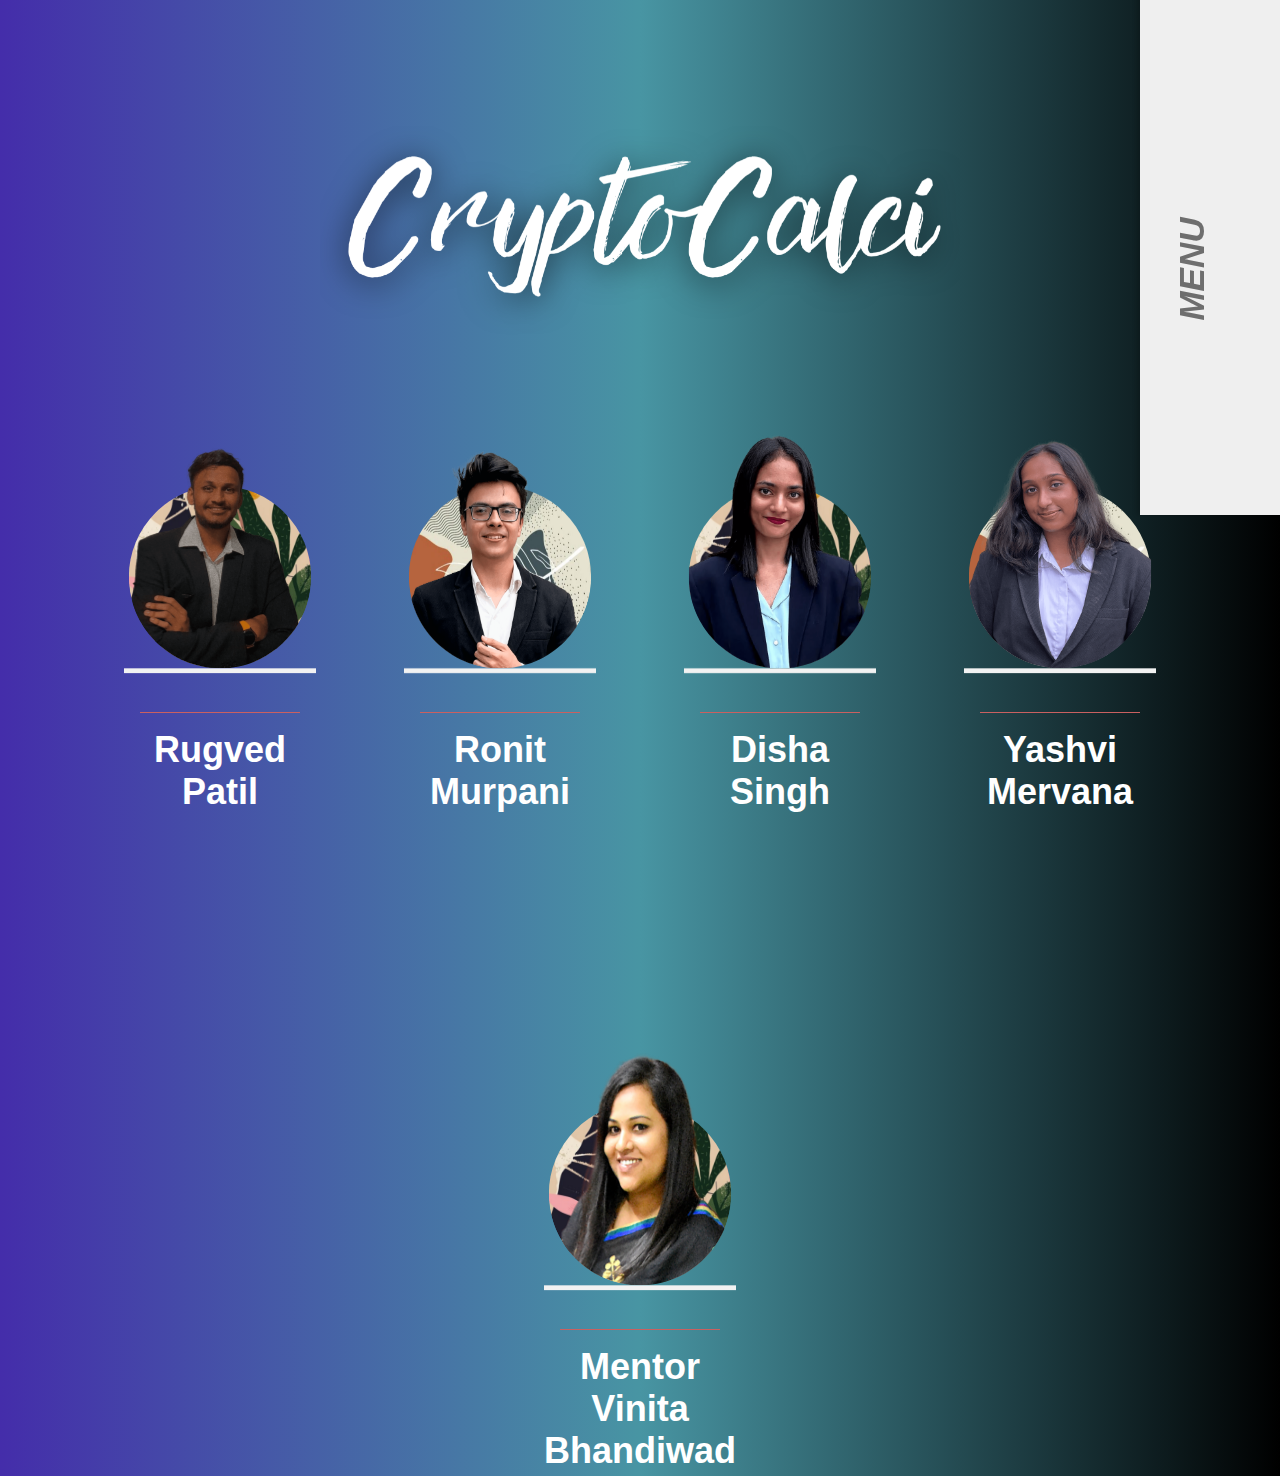
<file: route/aboutus.html>
<!DOCTYPE html>
  <html lang="en" >
  <head>
    <meta charset="UTF-8">
    <title>CryptoCalci</title>
    <link rel="stylesheet" href="/css/aboutus.css">
    
  </head>
  <div class="menu">
    <div class="title">MENU</div>
    <ul class="nav">
      <li><a href="/index.html">Home</a></li>
      <li><a href="/route/main1.html">Algorithms</a></li>
      <li><a href="/route/aboutus.html">About</a></li>
      <li><a href="/route/main2.html">Services</a></li>
      <li><a href="#">Contact</a></li>
    </ul>
  </div>
 <img src="/img/2.png">

  <body >
    <div class="person">
    <div class="container">
      <div class="container-inner">
        <img  class="circle"
          src="[data-uri]"
        />
        <img src="/img/rugved.png" class="img img1" />
      </div>
    </div>
    <div class="divider"></div>
    <div class="name">Rugved<br>Patil</div>
    <div class="title"></div>
  </div>
  <div class="person">
    <div class="container">
      <div class="container-inner">
        <img
          class="circle"
          src="[data-uri]"
        />
        <img src="/img/ronit.png" class="img img2"/>
      </div>
    </div>
    <div class="divider"></div>
    <div class="name">Ronit<br>Murpani</div>
    <div class="title"></div>
  </div>
  <div class="person">
    <div class="container">
      <div class="container-inner">
        <img  class="circle"
          src="[data-uri]"
        />
        <img src="/img/disha.png" class="img img3"/>
      </div>
    </div>
    <div class="divider"></div>
    <div class="name">Disha<br>Singh</div>
    <div class="title"></div>
  </div>
  <div class="person">
    <div class="container">
      <div class="container-inner">
        <img
          class="circle"
          src="[data-uri]"
        />
        <img src="/img/yashvi.png"  class="img img3"/>
      </div>
    </div>
    <div class="divider"></div>
    <div class="name">Yashvi<br>Mervana</div>
    <div class="title"></div>
  </div>
  <div class="person">
    <div class="container">
      <div class="container-inner">
        <img  class="circle"
          src="[data-uri]"
        />
        <img src="/img/vvb.png" class="img img1" />
      </div>
    </div>
    <div class="divider"></div>
    <div class="name">Mentor<br>Vinita<br>Bhandiwad</div>
    <div class="title"></div>
  </div>
</body>
</html>
</file>
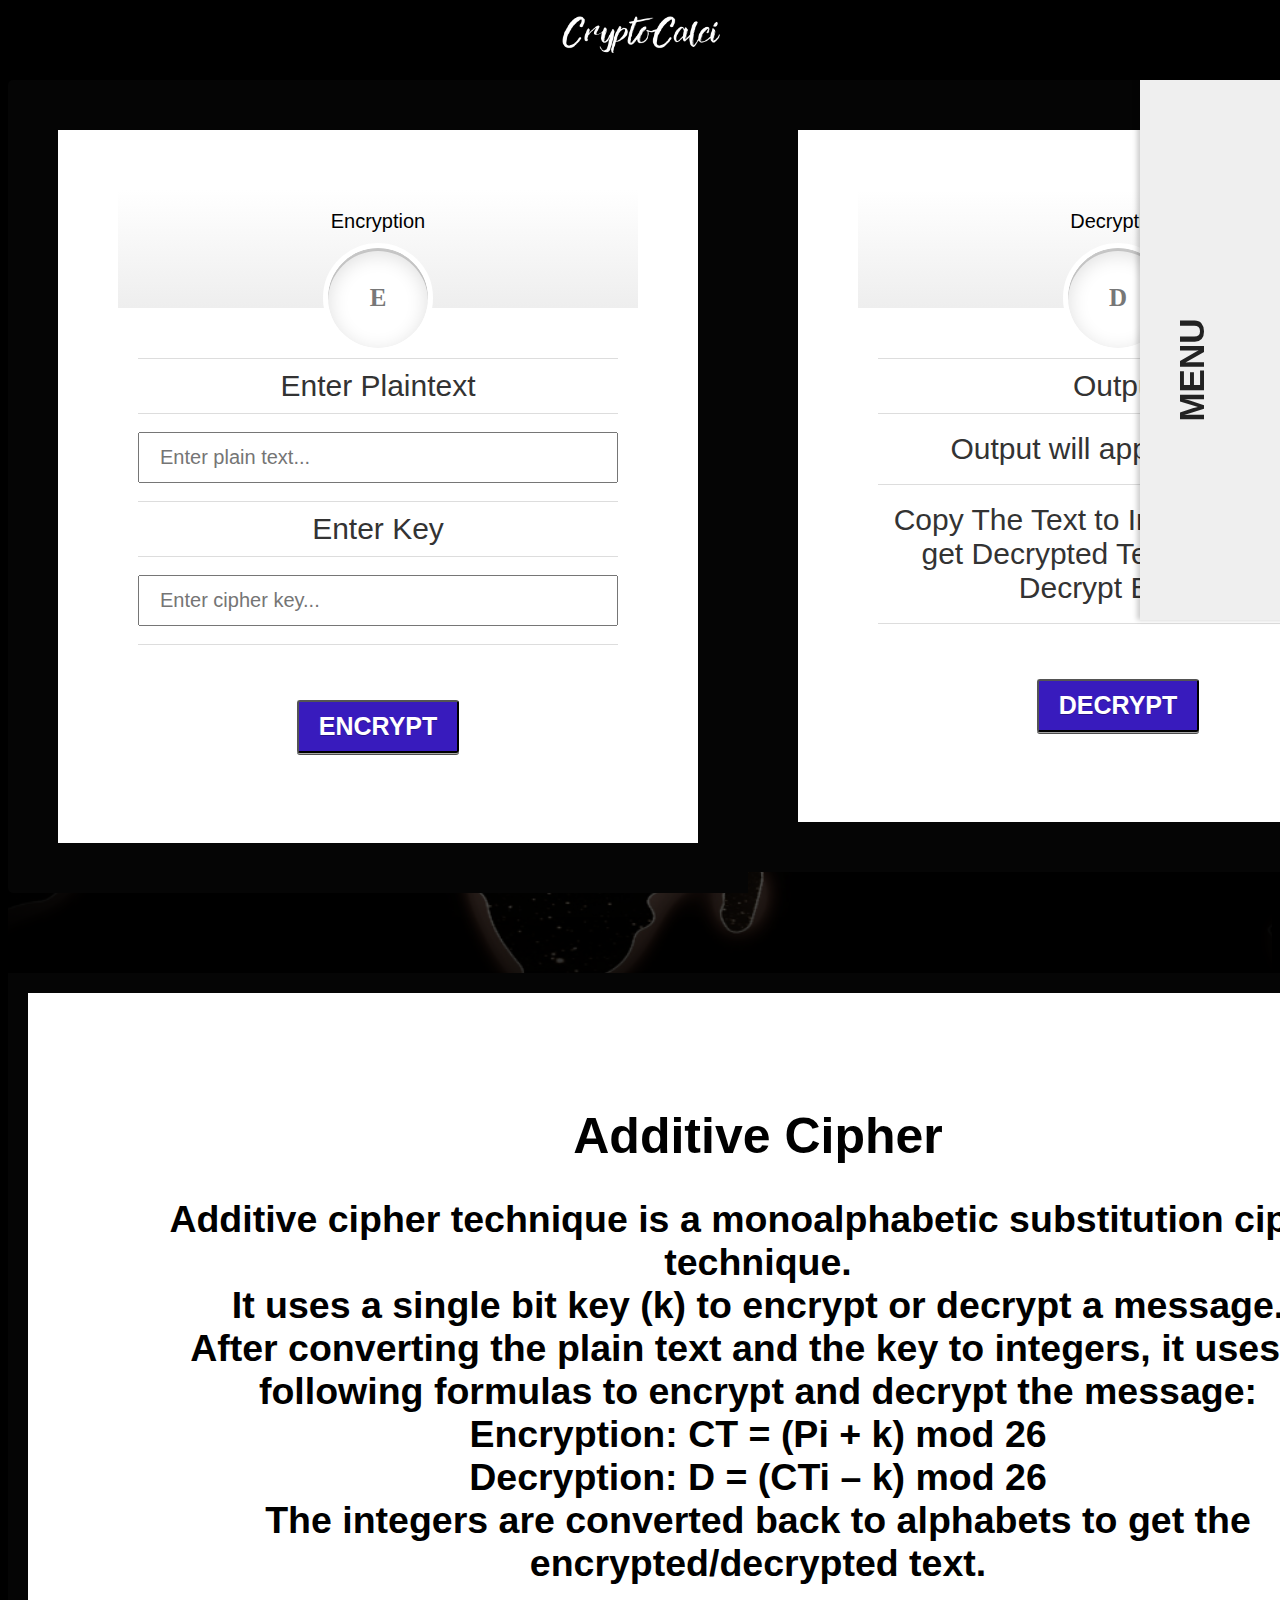
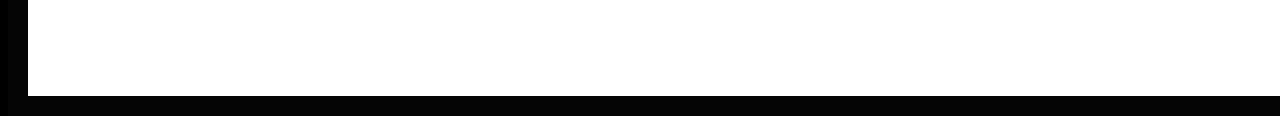
<file: route/ag_add.html>
<!DOCTYPE html>
<html lang="en" >
<head>
  <meta charset="UTF-8">
  <title>CryptoCalci</title>
  <link rel='stylesheet' href='https://use.fontawesome.com/releases/v5.8.2/css/all.css'><link rel="stylesheet" href="/css/common.css">
  <link rel="stylesheet" type="text/css" href="https://netdna.bootstrapcdn.com/font-awesome/4.0.3/css/font-awesome.css" rel="stylesheet">

</head>
<body>
    <header class="showcase">
        <div class="menu">
            <div class="title">MENU</div>
            <ul class="nav">
              <li><a href="/index.html">Home</a></li>
              <li><a href="/route/main1.html">Algorithms</a></li>
              <li><a href="#">About</a></li>
              <li><a href="/route/main2.html">Services</a></li>
              <li><a href="#">Contact</a></li>
            </ul>
        </div>
        <div class="showcase-top">
            <img src="/img/2.png" ,align="Center" />
        <div id="pricing-table" class="clear">
            <div class="plan">
                <h3 style="color:black">Encryption<span>E</span></h3>         
                <ul>
                    <li>Enter Plaintext</li>
                    <li><input id="in" type ="text" placeholder = "Enter plain text..." /></li>
                    <li>Enter Key</li>
                    <li><input id="keyin" type ="number" placeholder = "Enter cipher key..." /></li>
                    <li><button class="signup" id = "encrypt">Encrypt</button></li>
                </ul> 
                
            </div>
                <div class="plan">
                <h3 style="color:black">Decryption<span>D</span></h3>	
                <ul>
                    <li>Output</li>
                    <li><p id="out">Output will appear here...</p></li>	
                    <li><p>Copy The Text to Initial Textbox  to get Decrypted Text and Press Decrypt Button</p></li>
                    <li><button class="signup" id = "decrypt">Decrypt</button></li>	
                </ul>
            
            </div> 	
        </div>
        <div id="pricing-table" class="clear">
            <div class="plan1">
                <h1 style="color:black">Additive Cipher</h1>	
                <h2>Additive cipher technique is a monoalphabetic substitution cipher technique.<br>
                    It uses a single bit key (k) to encrypt or decrypt a message.<br>
                    After converting the plain text and the key to integers, it uses to following formulas to encrypt and decrypt the message:<br>
                    Encryption: CT = (Pi + k) mod 26<br>
                    Decryption: D = (CTi – k) mod 26<br>
                    The integers are converted back to alphabets to get the encrypted/decrypted text.</h2>
            </div>
        </div>
    </header>
<script src="/js/caeser.js"></script>
</body>
</html>
</file>
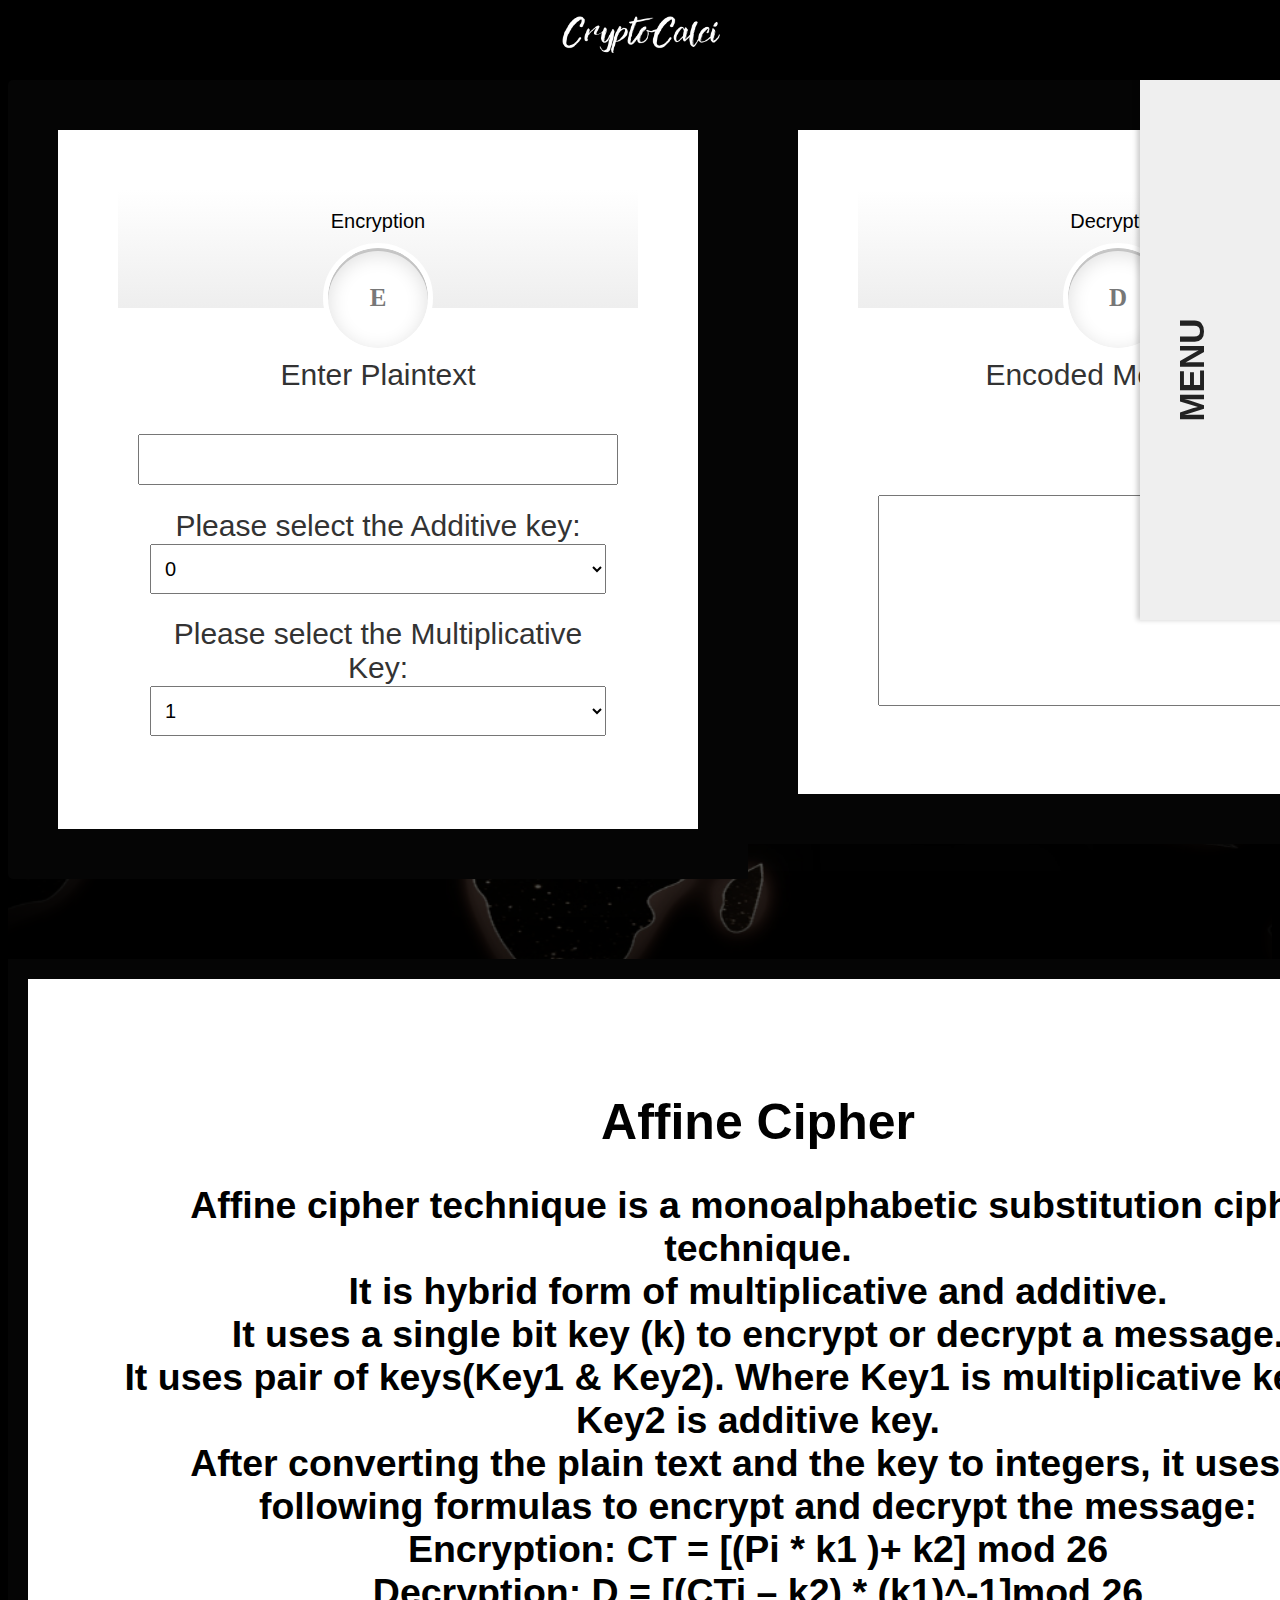
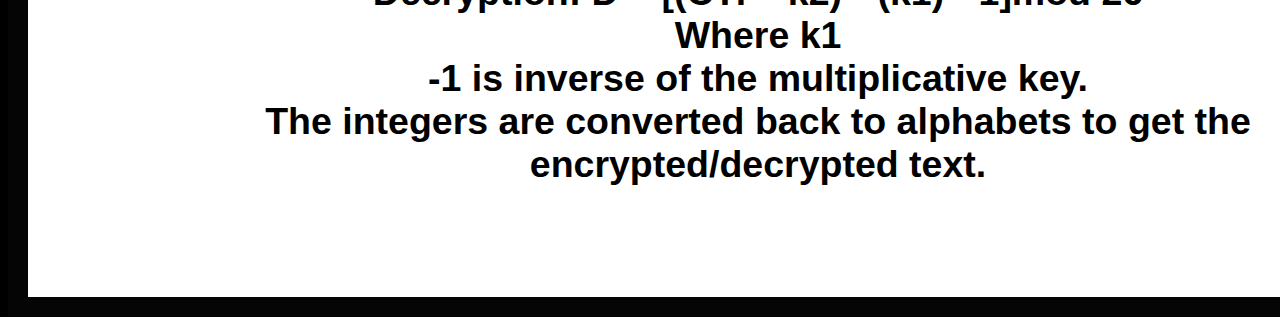
<file: route/ag_affine.html>
<!DOCTYPE html>
<html lang="en" >
<head>
  <meta charset="UTF-8">
  <title>CryptoCalci</title>
  <meta http-equiv="X-UA-Compatible" content="IE=edge">
  <link rel='stylesheet' href='https://use.fontawesome.com/releases/v5.8.2/css/all.css'><link rel="stylesheet" href="/css/common.css">
  <script src="/js/affine.js"></script>

</head>
<body>
    
    <header class="showcase">
        <div class="menu">
            <div class="title">MENU</div>
            <ul class="nav">
              <li><a href="/index.html">Home</a></li>
              <li><a href="/route/main1.html">Algorithms</a></li>
              <li><a href="#">About</a></li>
              <li><a href="/route/main2.html">Services</a></li>
              <li><a href="#">Contact</a></li>
            </ul>
        </div>
        <div class="showcase-top">
            <img src="/img/2.png" ,align="Center" />
   
        <div id="pricing-table" class="clear">
            <div class="plan">
                <h3 style="color:black">Encryption<span>E</span></h3>         
                <form name="rail"><table cellpadding="10">
                    <tr>Enter Plaintext</tr><br><br>
                    <tr><input cols="20" rows="8" name="plaintext" onKeyUp="encodedtext.value=encode(plaintext.value,a.value,b.value);"></input></tr><br>
                    <tr><td style="text-align:center;">
                        Please select the Additive key:<br>
                        <select name="b">
                          <option value="0">0</option>
                          <option value="1">1</option>
                          <option value="2">2</option>
                          <option value="3">3</option>
                          <option value="4">4</option>
                          <option value="5">5</option>
                          <option value="6">6</option>
                          <option value="7">7</option>
                          <option value="8">8</option>
                          <option value="9">9</option>
                          <option value="10">10</option>
                          <option value="11">11</option>
                          <option value="12">12</option>
                          <option value="13">13</option>
                          <option value="14">14</option>
                          <option value="15">15</option>
                          <option value="16">16</option>
                          <option value="17">17</option>
                          <option value="18">18</option>
                          <option value="19">19</option>
                          <option value="20">20</option>
                          <option value="21">21</option>
                          <option value="22">22</option>
                          <option value="23">23</option>
                          <option value="24">24</option>
                          <option value="25">25</option>
                        </select>
                    </td></tr>
                    <tr><td style="text-align:center;" >
                        Please select the Multiplicative Key:<br>
                        <select name="a">
                          <option value="1">1</option>
                          <option value="3">3</option>
                          <option value="5">5</option>
                          <option value="7">7</option>
                          <option value="9">9</option>
                          <option value="11">11</option>
                          <option value="15">15</option>
                          <option value="17">17</option>
                          <option value="19">19</option>
                          <option value="21">21</option>
                          <option value="23">23</option>
                          <option value="25">25</option>
                        </select>
                    </td></tr>
                 </table>
            </div>
                <div class="plan">
                <h3 style="color:black">Decryption<span>D</span></h3>	
                <tr>
                    <td style="text-align:center;">Encoded Message :</td><br><br><br><br>
                    <td>
                    <textarea cols="30" rows="5" name="encodedtext" onKeyUp="plaintext.value=decode(encodedtext.value,a.value,b.value);"></textarea>
                    </td>
                    </tr>
            </div> 	
        </div>
        <div id="pricing-table" class="clear">
            <div class="plan1">
                <h1 style="color:black">Affine Cipher</h1>	
                <h2>Affine cipher technique is a monoalphabetic substitution cipher technique.<br>
                    It is hybrid form of multiplicative and additive.<br>
                    It uses a single bit key (k) to encrypt or decrypt a message.<br>
                    It uses pair of keys(Key1 & Key2). Where Key1 is multiplicative key and Key2 is 
                    additive key.<br>
                    After converting the plain text and the key to integers, it uses to following formulas to 
                    encrypt and decrypt the message:<br>
                    Encryption: CT = [(Pi * k1 )+ k2] mod 26<br>
                    Decryption: D = [(CTi – k2) * (k1)^-1]mod 26<br>
                    Where k1<br>
                    -1 is inverse of the multiplicative key.<br>
                    The integers are converted back to alphabets to get the encrypted/decrypted text.</h2>
            </div>
        </div>
    </header>
</body>
</html>
</file>
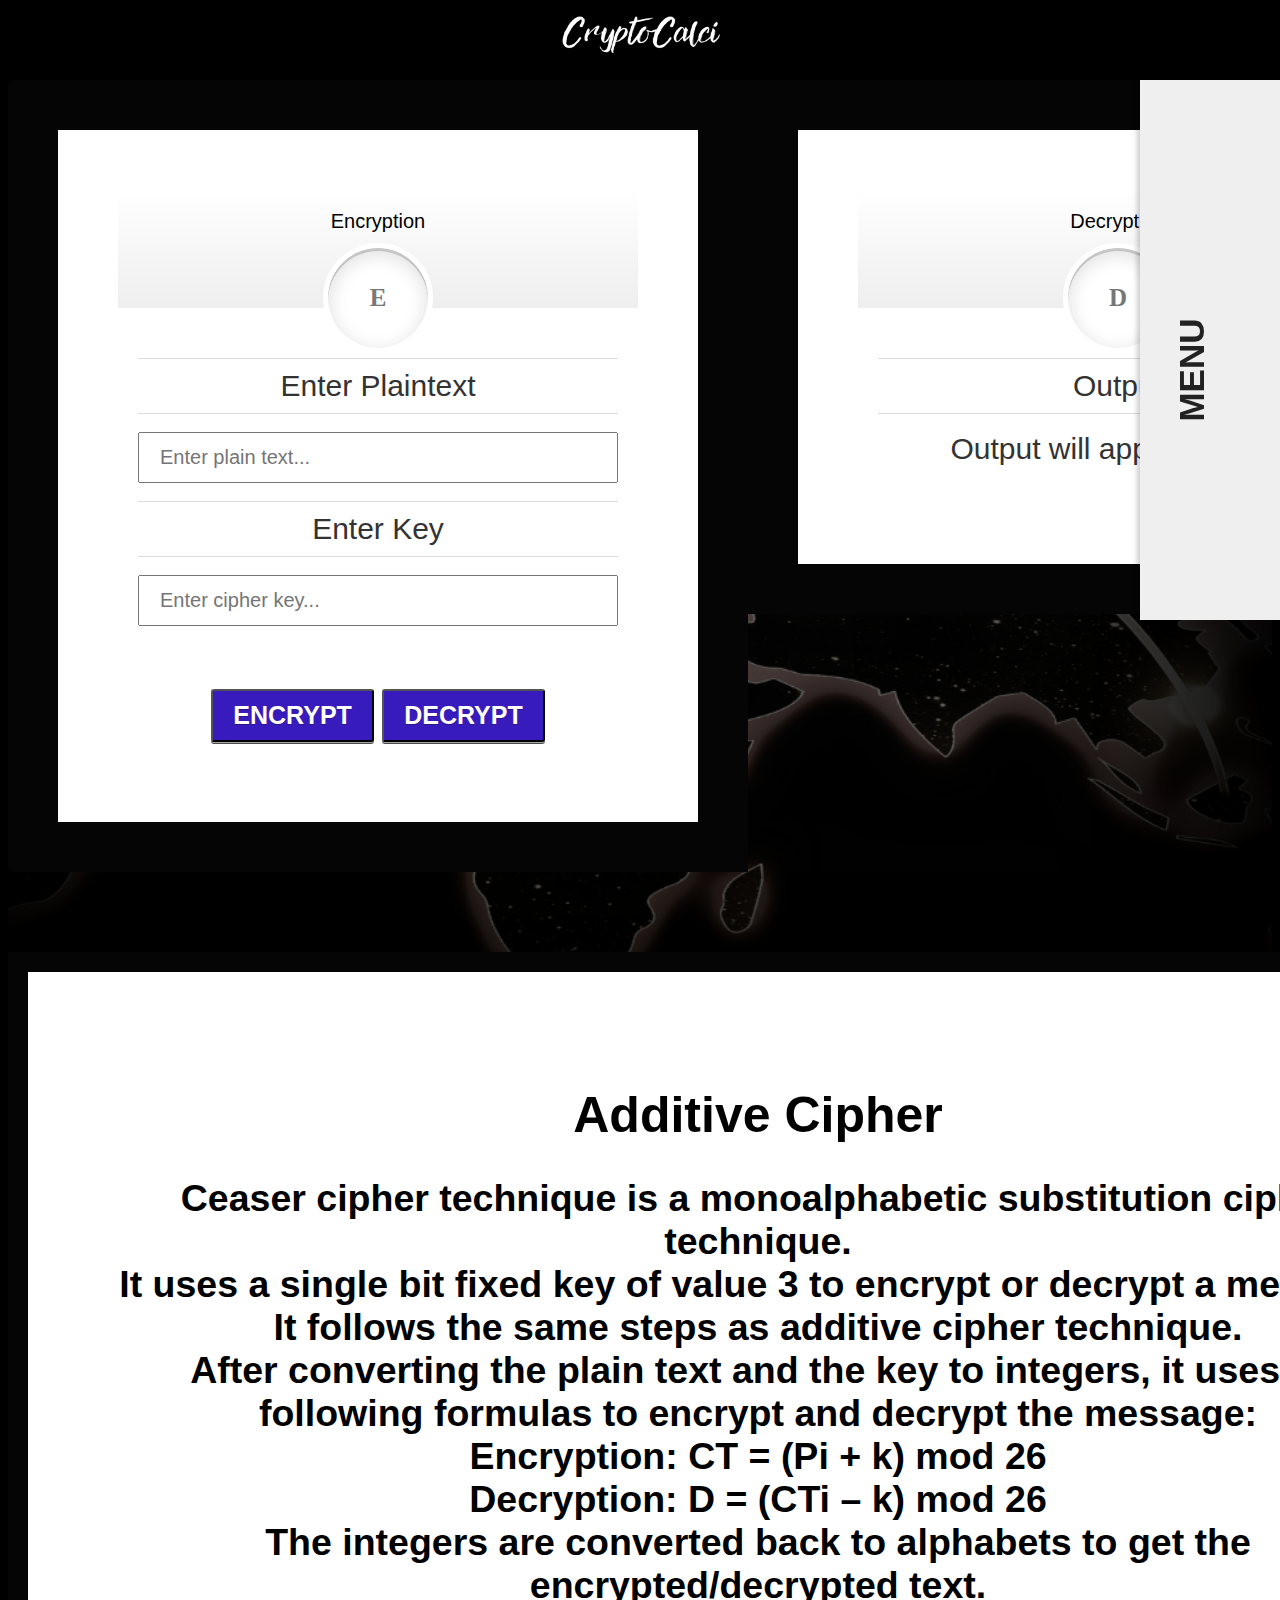
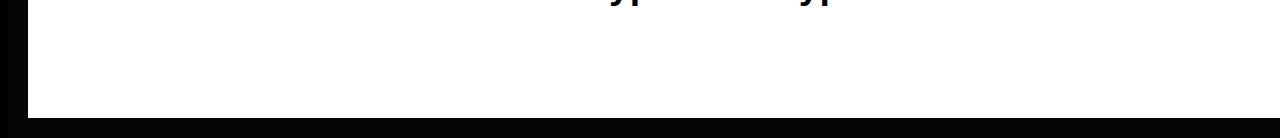
<file: route/ag_caeser.html>
<!DOCTYPE html>
<html lang="en" >
<head>
  <meta charset="UTF-8">
  <title>CryptoCalci</title>
  <link rel='stylesheet' href='https://use.fontawesome.com/releases/v5.8.2/css/all.css'><link rel="stylesheet" href="/css/common.css">

</head>
<body>
    <header class="showcase">
        <div class="menu">
            <div class="title">MENU</div>
            <ul class="nav">
              <li><a href="/index.html">Home</a></li>
              <li><a href="/route/main1.html">Algorithms</a></li>
              <li><a href="#">About</a></li>
              <li><a href="/route/main2.html">Services</a></li>
              <li><a href="#">Contact</a></li>
            </ul>
        </div>
        <div class="showcase-top">
            <img src="/img/2.png" ,align="Center" />
        <div id="pricing-table" class="clear">
            <div class="plan">
                <h3 style="color:black">Encryption<span>E</span></h3>         
                <ul>
                    <li>Enter Plaintext</li>
                    <li><input id="in" type ="text" placeholder = "Enter plain text..." /></li>
                    <li>Enter Key</li>
                    <li><input id="keyin" type ="number" placeholder = "Enter cipher key..." /></li>
                </ul> 
                <button class="signup" id = "encrypt">Encrypt</button>
                <button class="signup" id = "decrypt">Decrypt</button>	
            </div>
                <div class="plan">
                <h3 style="color:black">Decryption<span>D</span></h3>	
                <ul>
                    <li>Output</li>
                    <li><p id="out">Output will appear here...</p></li>	
                </ul>
            </div> 	
        </div>
        <div id="pricing-table" class="clear">
            <div class="plan1">
                <h1 style="color:black">Additive Cipher</h1>	
                <h2>Ceaser cipher technique is a monoalphabetic substitution cipher technique.<br>
                    It uses a single bit fixed key of value 3 to encrypt or decrypt a message.<br>
                    It follows the same steps as additive cipher technique.<br>
                    After converting the plain text and the key to integers, it uses to following formulas to encrypt and decrypt the message:<br>
                    Encryption: CT = (Pi + k) mod 26<br>
                    Decryption: D = (CTi – k) mod 26<br>
                    The integers are converted back to alphabets to get the encrypted/decrypted text.</h2>
            </div>
        </div>
    </header>
<script src="/js/caeser.js"></script>
</body>
</html>
</file>
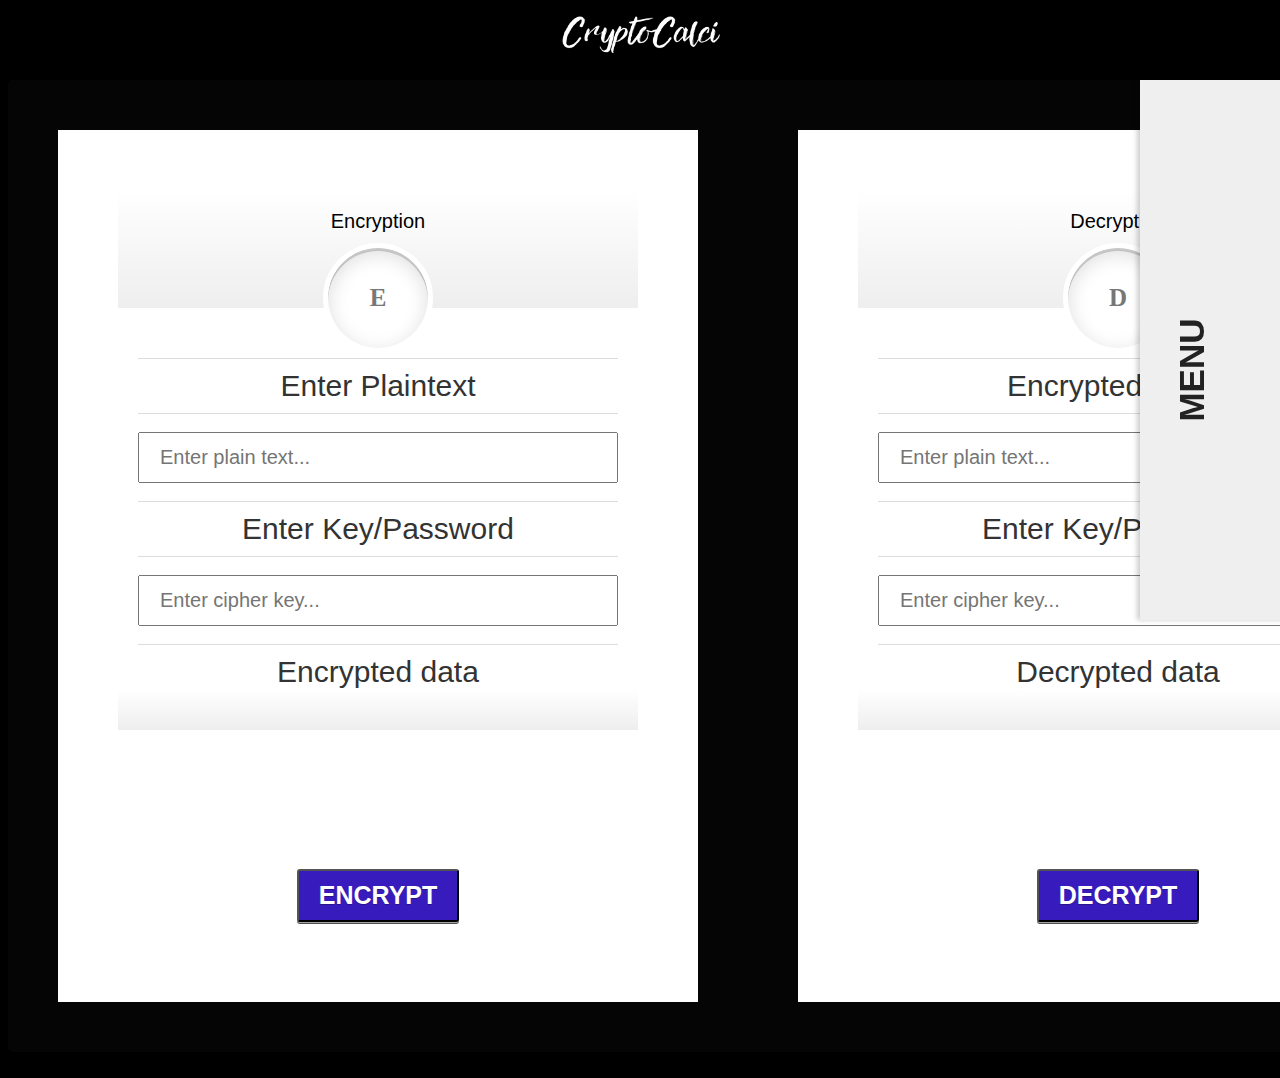
<file: route/ag_des.html>
<!DOCTYPE html>
<html lang="en">
<head>
  <meta charset="UTF-8">
  <meta http-equiv="X-UA-Compatible" content="IE=edge">
  <meta name="viewport" content="width=device-width, initial-scale=1.0">
    <link rel='stylesheet' href='https://use.fontawesome.com/releases/v5.8.2/css/all.css'><link rel="stylesheet" href="/css/common.css">
  <title>CryptoCalci</title>
  <script src="https://openlabyrinth.sgul.ac.uk/scripts/crypto-js/rollups/tripledes.js"></script>
</head>
<body>
  <header class="showcase">
    <div class="menu">
      <div class="title">MENU</div>
      <ul class="nav">
        <li><a href="/index.html">Home</a></li>
        <li><a href="/route/main1.html">Algorithms</a></li>
        <li><a href="#">About</a></li>
        <li><a href="/route/main2.html">Services</a></li>
        <li><a href="#">Contact</a></li>
      </ul>
  </div>
    <div class="showcase-top">
        <img src="/img/2.png" ,align="Center" />
    <div id="pricing-table" class="clear">
        <div class="plan">
            <h3 style="color:black">Encryption<span>E</span></h3>         
            <ul>
                <li>Enter Plaintext</li>	
                <li><input id="rawdatades" type ="text" placeholder = "Enter plain text..." /></li>
                <li>Enter Key/Password</li>
                <li><input id="passworddes" type ="text" placeholder = "Enter cipher key..." /></li>	
                <li>Encrypted data</li>
                <li><h3 span id="displaydes"></h3 span><br/></li>	
                <button class="signup"id="encrbtndes">Encrypt</button>
        </ul>
        </div>
            <div class="plan">
            <h3 style="color:black">Decryption<span>D</span></h3>	
            <ul>
              <li>Encrypted String</li>	
              <li><input id="endatades" type ="text" placeholder = "Enter plain text..." /></li>
              <li>Enter Key/Password</li>
              <li><input id="password1des" type ="text" placeholder = "Enter cipher key..." /></li>	
              <li>Decrypted data</li>
              <li><h3 span id="display1des"></h3 span><br/></li>	
              <button class="signup" id="debtndes">Decrypt</button>
            </ul>
        </div> 	 	
    </div>
</header>

<script type="text/javascript" src="/js/des.js"></script>
</body>
</html>

<!-- 
Enter Plaintext: <textarea cols="30" rows="10" id="rawdatades"></textarea> 
Key/Password:       <input type="text" id="passworddes"/>  
Encrypted data: <span id="displaydes"></span><br/>  
<button type="button" id="encrbtndes">Encrypt</button><br><br><br>

Encrypted String: <textarea name="" id="endatades" cols="30" rows="10"></textarea> 
Key/Password:   <input type="text" id="password1des"/>  
Decrypted data: <span id="display1des"></span><br/>  
<button type="button" id="debtndes">Decrypt</button> -->
</file>
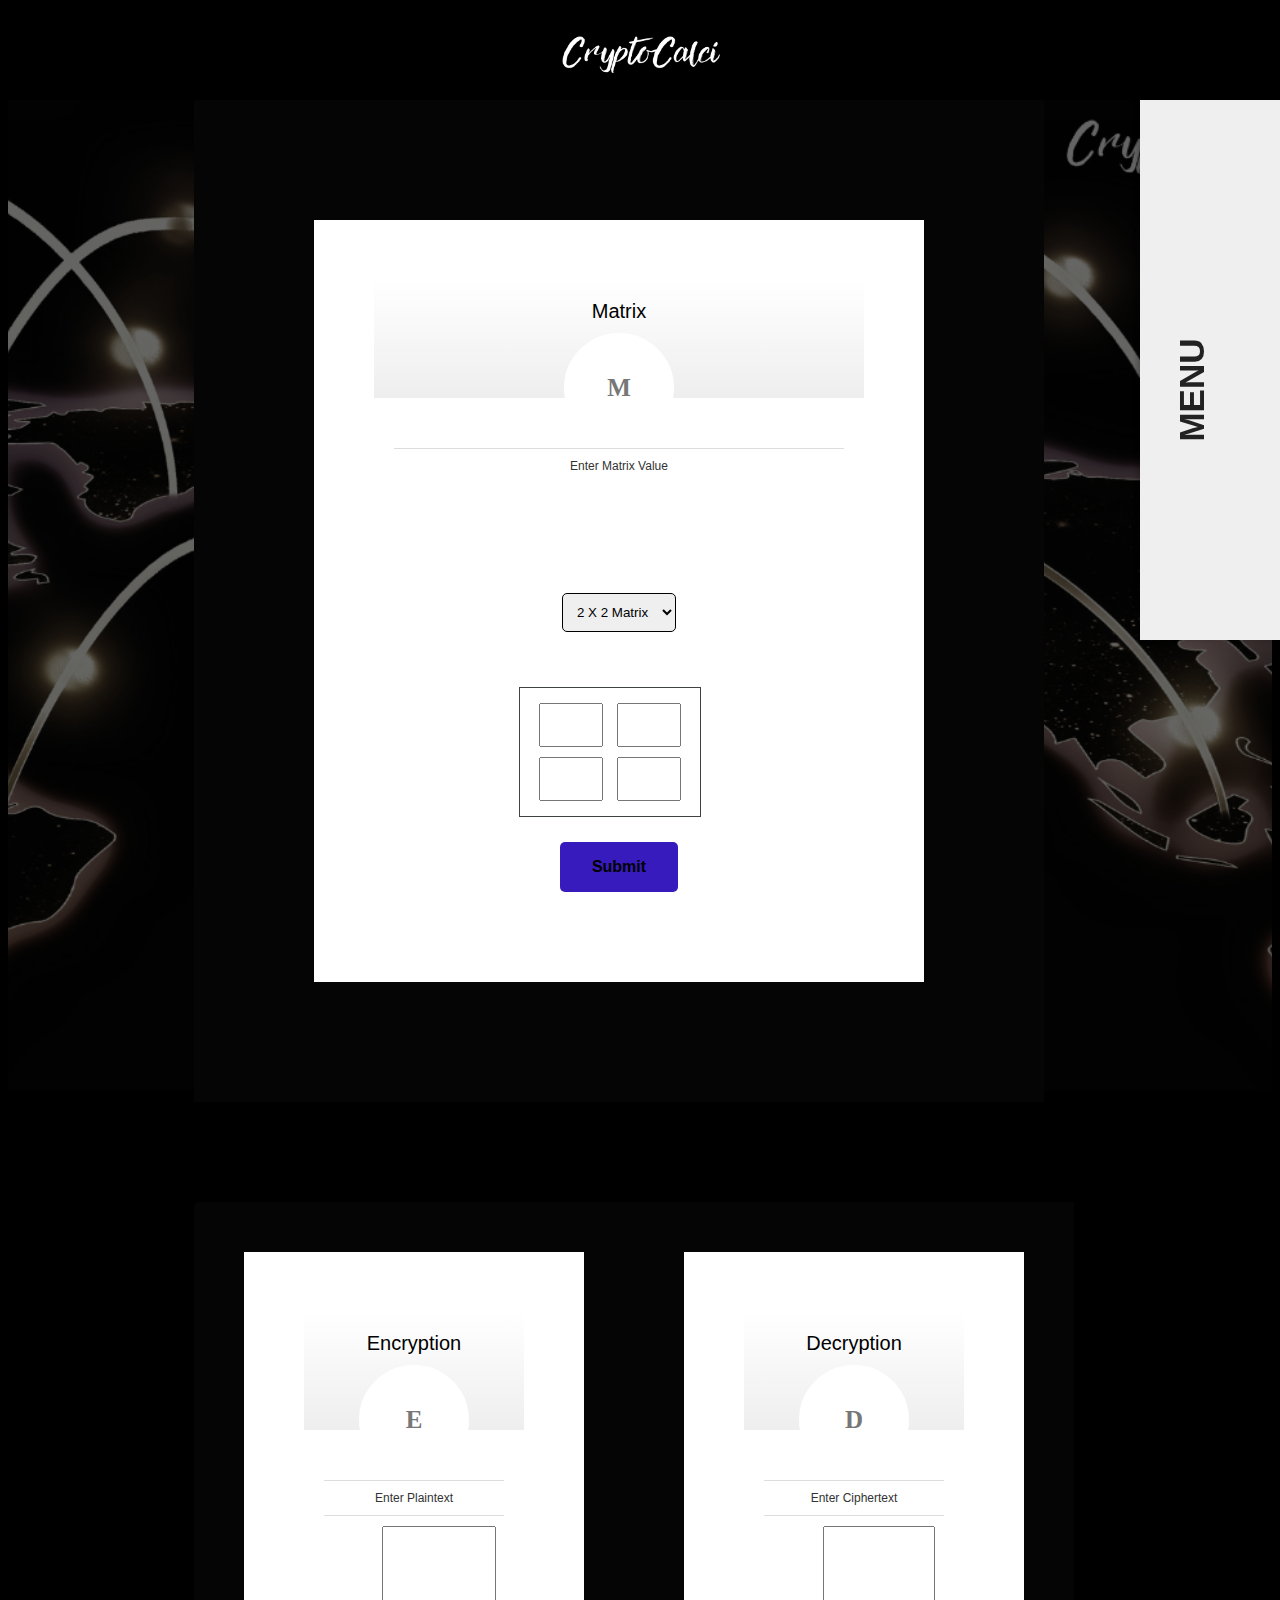
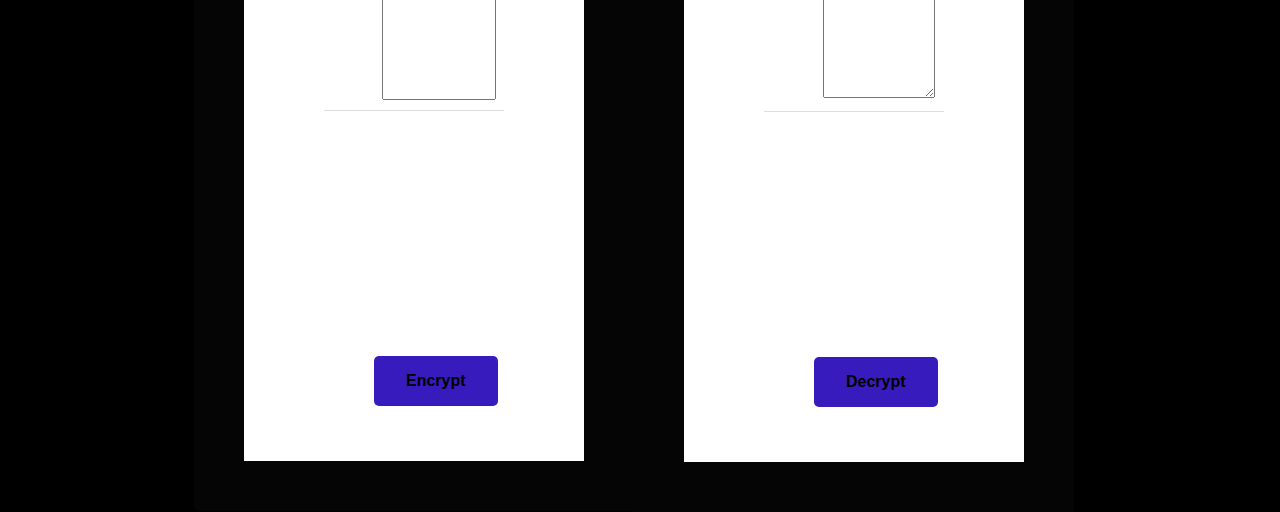
<file: route/ag_hillc.html>
<!DOCTYPE html>
<html lang="en" >
<head>
  <meta charset="UTF-8">
  <title>CryptoCalci</title>
  <link rel='stylesheet' href='https://use.fontawesome.com/releases/v5.8.2/css/all.css'><link rel="stylesheet" href="/css/ag_hillc.css">
</head>

  
<body>
    <header class="showcase">
        <div class="menu">
            <div class="title">MENU</div>
            <ul class="nav">
              <li><a href="/index.html">Home</a></li>
              <li><a href="/route/main1.html">Algorithms</a></li>
              <li><a href="#">About</a></li>
              <li><a href="/route/main2.html">Services</a></li>
              <li><a href="#">Contact</a></li>
            </ul>
        </div>
        <div class="showcase-top">
            <img src="/img/2.png" ,align="Center" />
        <div id="pricing-table" class="clear">
            <div class="plan1">
                <h3 style="color:black">Matrix<span>M</span></h3>	
                <ul>
                    <li>Enter Matrix Value</li>
                    <div id="inSec">
                        <div id="EDMenu">
                        <button id="enhButton0" type="button">Encrypt</button>
                        <button id="dehButton0" type="button">Decrypt</button>
                      </div>
                      
                        <select id="choice">
                            <option value="m22">2 X 2 Matrix</option>
                            <option value="m33">3 X 3 Matrix</option>
                        </select>
                      
                        <form id="m22">
                          <input id="tw0" type="number" name="index" min="0" max="25">
                          <input id="tw1" type="number" name="index" min="0" max="25"> <br />
                          <input id="tw2" type="number" name="index" min="0" max="25">
                          <input id="tw3" type="number" name="index" min="0" max="25">
                        </form>
                      
                      
                        <form id="m33">
                          <input id="tr0" type="number" name="index" min="0" max="25">
                          <input id="tr1" type="number" name="index" min="0" max="25">
                          <input id="tr2" type="number" name="index" min="0" max="25"><br />
                          <input id="tr3" type="number" name="index" min="0" max="25">
                          <input id="tr4" type="number" name="index" min="0" max="25">
                          <input id="tr5"  type="number" name="index" min="0" max="25"><br />
                          <input id="tr6" type="number" name="index" min="0" max="25">
                          <input id="tr7" type="number" name="index" min="0" max="25">
                          <input id="tr8" type="number" name="index" min="0" max="25">
                        </form>
                      
                        <button id="subButtonH" type="button">Submit</button><br>
                      
                      </div>
                </div>
            </div>
            <div id="pricing-table" class="clear">
                <div class="plan">
                    <h3 style="color:black">Encryption<span>E</span></h3>         
                    <ul>
                        <li>Enter Plaintext</li>	
                        <li><input id="textP"name="plainM"></input></li>
                        <li><pre id="encT"></pre></li>
                        <button id="encButton" type="button">Encrypt</button>
                </ul>
                </div>
                    <div class="plan">
                    <h3 style="color:black">Decryption<span>D</span></h3>	
                    <ul>
                        <li>Enter Ciphertext</li>
                        <li><textarea id="textC"name="cipherM"></textarea></li>	
                        <li><pre id="decT"></pre></li>
                        <button id="decButton" type="button">Decrypt</button>
                    </ul>
                    
                </div> 	 	
            </div> 	
        </div>

    </header>
<script src="/js/ag_hillc_scripts/util.js"></script>
<script src="/js/ag_hillc_scripts/storage.js"></script>
<script src="/js/ag_hillc_scripts/encrypt.js"></script>
<script src="/js/ag_hillc_scripts/decrypt.js"></script>
<script src="/js/ag_hillc_scripts/index.js"></script>
</body>
</html>
</file>
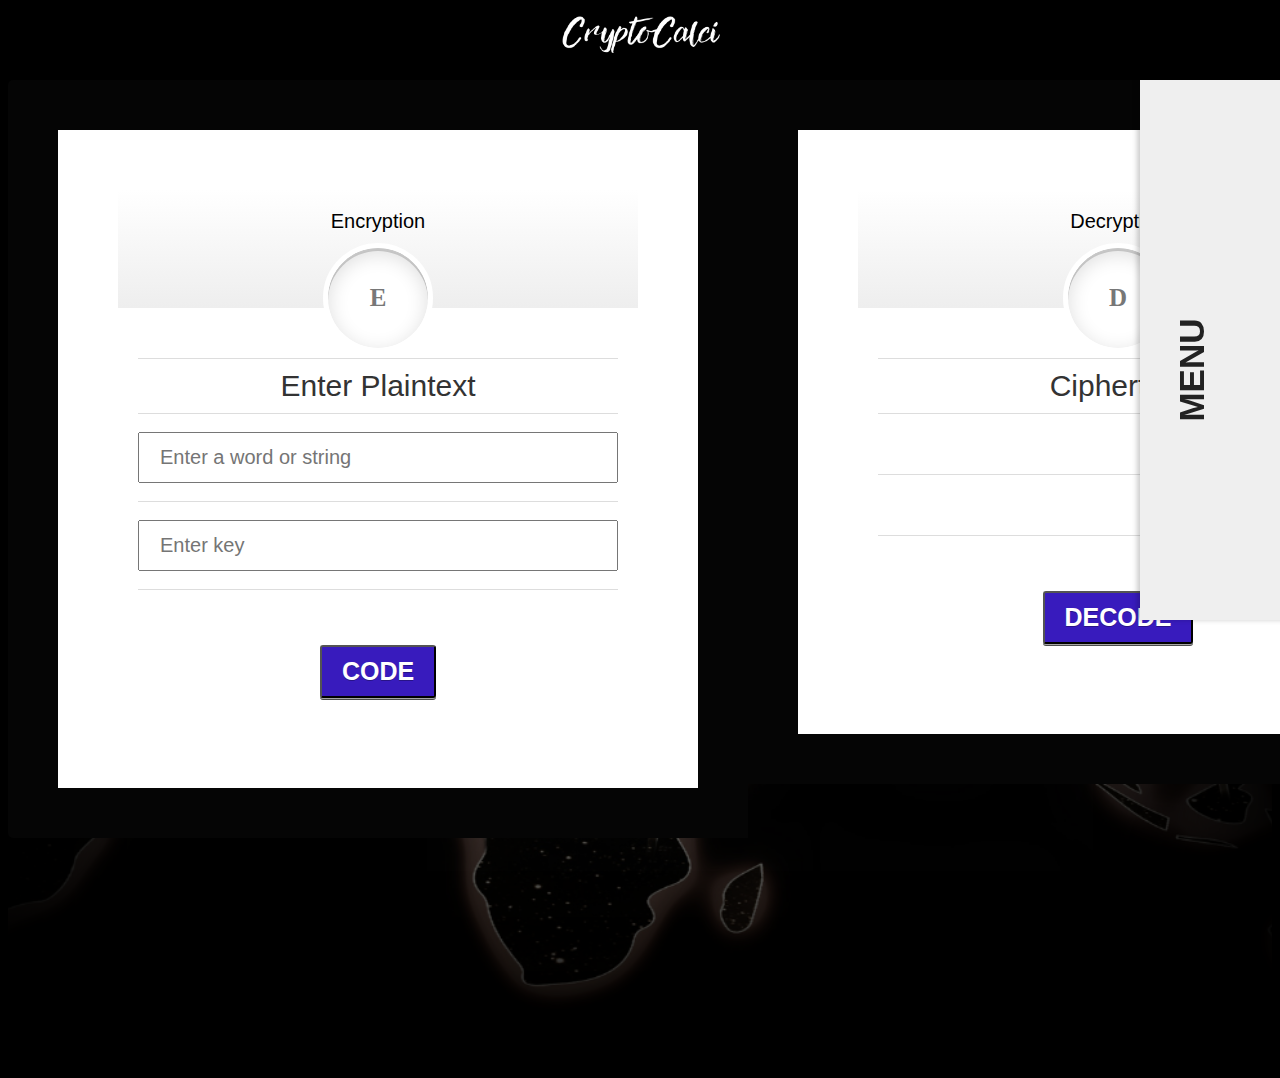
<file: route/ag_playfair.html>
<!DOCTYPE html>
<html lang="en" >
<head>
  <meta charset="UTF-8">
  <title>CryptoCalci</title>
  <link rel='stylesheet' href='https://use.fontawesome.com/releases/v5.8.2/css/all.css'><link rel="stylesheet" href="/css/common.css">

</head>
<body>
    <header class="showcase">
        <div class="menu">
            <div class="title">MENU</div>
            <ul class="nav">
              <li><a href="/index.html">Home</a></li>
              <li><a href="/route/main1.html">Algorithms</a></li>
              <li><a href="#">About</a></li>
              <li><a href="/route/main2.html">Services</a></li>
              <li><a href="#">Contact</a></li>
            </ul>
        </div>
        <div class="showcase-top">
            <img src="/img/2.png" ,align="Center" />
        <div id="pricing-table" class="clear">
            <div class="plan">
                <h3 style="color:black">Encryption<span>E</span></h3>         
                <ul>
                    <li>Enter Plaintext</li>
                    <li><input id="String" type="text" class="form-control otstup" placeholder="Enter a word or string"></li>
                    <li><input id="key" type="text" class="form-control" placeholder="Enter key" required></li>
                    <li><button class="signup" onclick="processKey(), cipher()">Code</button></li>

                    
                </ul> 
                	
            </div>
                <div class="plan">
                <h3 style="color:black">Decryption<span>D</span></h3>	
                <ul>
                    <li>Ciphertext</li>	
                    <li><h4 style="color:black" class="text-center" id="printValue"></h4></li>
                    <li><h4 style="color:black" class="text-center" id="printDeCode"></h4></li>
                    <li><button class="signup" onclick="deCodeCipher()">Decode</button></li>

                    
                </ul>
               
            </div> 	
        </div>
    </header>
    <script src='https://cdnjs.cloudflare.com/ajax/libs/jquery/3.1.0/jquery.min.js'></script><script  src="/js/playfair.js"></script>
</body>
</html>
</file>
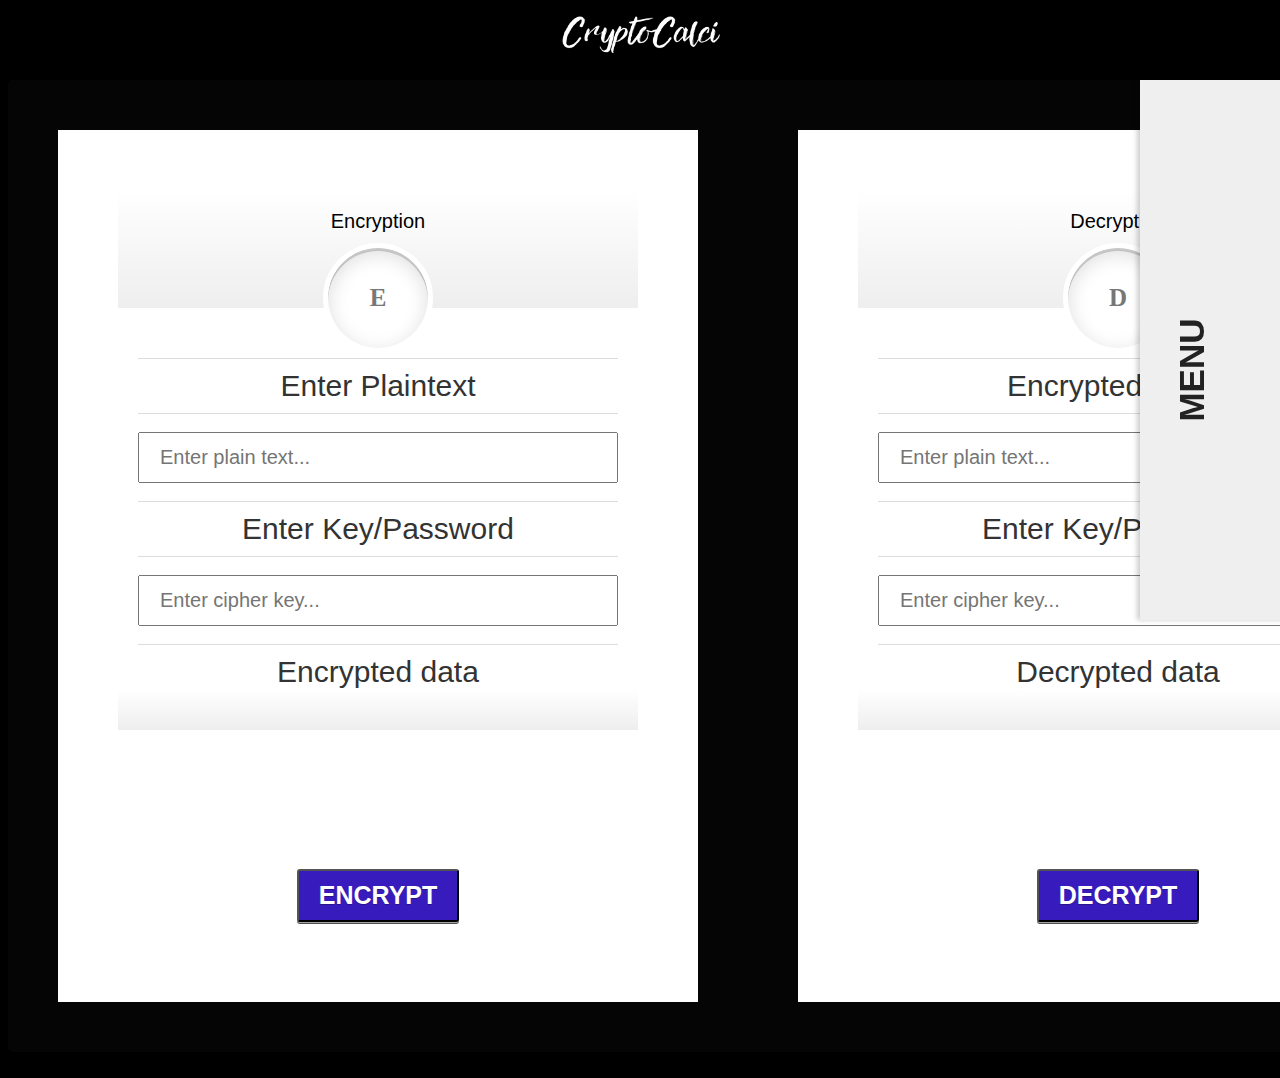
<file: route/ag_rc4.html>
<!DOCTYPE html>
<html lang="en">
<head>
  <meta charset="UTF-8">
  <meta http-equiv="X-UA-Compatible" content="IE=edge">
  <meta name="viewport" content="width=device-width, initial-scale=1.0">
    <link rel='stylesheet' href='https://use.fontawesome.com/releases/v5.8.2/css/all.css'><link rel="stylesheet" href="/css/common.css">
  <title>CryptoCalci</title>
  <script src="https://openlabyrinth.sgul.ac.uk/scripts/crypto-js/rollups/rc4.js"></script>
</head>
<body>
  <header class="showcase">
    <div class="menu">
      <div class="title">MENU</div>
      <ul class="nav">
        <li><a href="/index.html">Home</a></li>
        <li><a href="/route/main1.html">Algorithms</a></li>
        <li><a href="#">About</a></li>
        <li><a href="/route/main2.html">Services</a></li>
        <li><a href="#">Contact</a></li>
      </ul>
  </div>
    <div class="showcase-top">
        <img src="/img/2.png" ,align="Center" />
    <div id="pricing-table" class="clear">
        <div class="plan">
            <h3 style="color:black">Encryption<span>E</span></h3>         
            <ul>
                <li>Enter Plaintext</li>	
                <li><input id="rawdatarc4" type ="text" placeholder = "Enter plain text..." /></li>
                <li>Enter Key/Password</li>
                <li><input id="passwordrc4" type ="text" placeholder = "Enter cipher key..." /></li>	
                <li>Encrypted data</li>
                <li><h3 span id="displayrc4"></h3 span><br/></li>	
                <button class="signup"id="encrbtnrc4">Encrypt</button>
        </ul>
        </div>
            <div class="plan">
            <h3 style="color:black">Decryption<span>D</span></h3>	
            <ul>
              <li>Encrypted String</li>	
              <li><input id="endatarc4" type ="text" placeholder = "Enter plain text..." /></li>
              <li>Enter Key/Password</li>
              <li><input id="password1rc4" type ="text" placeholder = "Enter cipher key..." /></li>	
              <li>Decrypted data</li>
              <li><h3 span id="display1rc4"></h3 span><br/></li>	
              <button class="signup" id="debtnrc4">Decrypt</button>
            </ul>
        </div> 	 	
    </div>
</header>


  <script type="text/javascript" src="/js/rc4.js"></script>
</body>
</html>

<!-- 
Enter Plaintext: <textarea cols="30" rows="10" id="rawdatarc4"></textarea> 
Key/Password:       <input type="text" id="passwordrc4"/>  
Encrypted data: <span id="displayrc4"></span><br/>  
<button type="button" id="encrbtnrc4">Encrypt</button><br><br><br>

Encrypted String: <textarea name="" id="endatarc4" cols="30" rows="10"></textarea> 
Key/Password:   <input type="text" id="password1rc4"/>  
Decrypted data: <span id="display1rc4"></span><br/>  
<button type="button" id="debtnrc4">Decrypt</button> -->
</file>
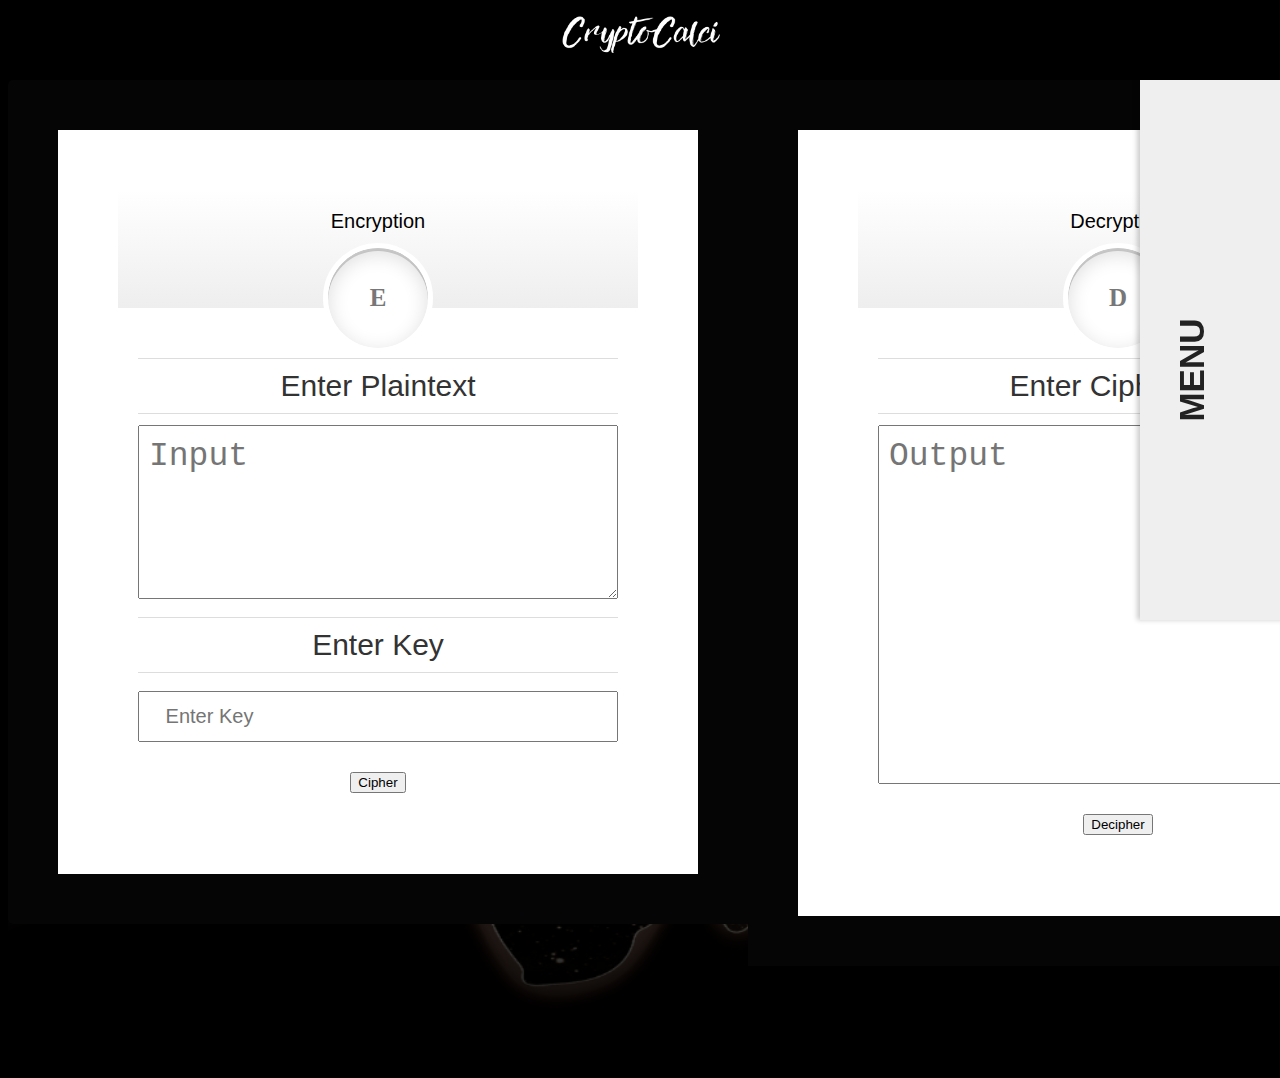
<file: route/dummy.html>
<!DOCTYPE html>
<html lang="en" >
<head>
  <meta charset="UTF-8">
  <title>CryptoCalci</title>
  <link rel='stylesheet' href='https://use.fontawesome.com/releases/v5.8.2/css/all.css'><link rel="stylesheet" href="/css/common.css">
  <script src="/js/multiplicative.js"></script>
</head>
  
<body>
    <header class="showcase">
        <div class="menu">
            <div class="title">MENU</div>
            <ul class="nav">
              <li><a href="/index.html">Home</a></li>
              <li><a href="/route/main1.html">Algorithms</a></li>
              <li><a href="#">About</a></li>
              <li><a href="/route/main2.html">Services</a></li>
              <li><a href="#">Contact</a></li>
            </ul>
        </div>
        <div class="showcase-top">
            <img src="/img/2.png" ,align="Center" />
        <div id="pricing-table" class="clear">
            <div class="plan">
                <h3 style="color:black">Encryption<span>E</span></h3>         
                <ul>
                    <li>Enter Plaintext</li>	
                    <li><textarea name="input" rows="4" cols="20" id="inputMessage" placeholder="Input"></textarea></li>
                    <li>Enter Key</li>
                    <li><input type="text" id="enteredKey" placeholder=" Enter Key"></li>	
                <button class="polyButton cipherMethod" id="cipherButtonPoly" onclick="cipherButtonFunction()" >Cipher</button>	
            </ul>
            </div>
                <div class="plan">
                <h3 style="color:black">Decryption<span>D</span></h3>	
                <ul>
                    <li>Enter Ciphertext</li>
                    <li><textarea name="result" rows="9" cols="20" id="result" placeholder="Output"></textarea></li>	
                </ul>
                <button class="polyButton decipherMethod" id="decipherButton" onclick="decipherButtonFunction()">Decipher</button>	
            </div> 	 	
        </div>
    </header>
</body>
</html>
</file>
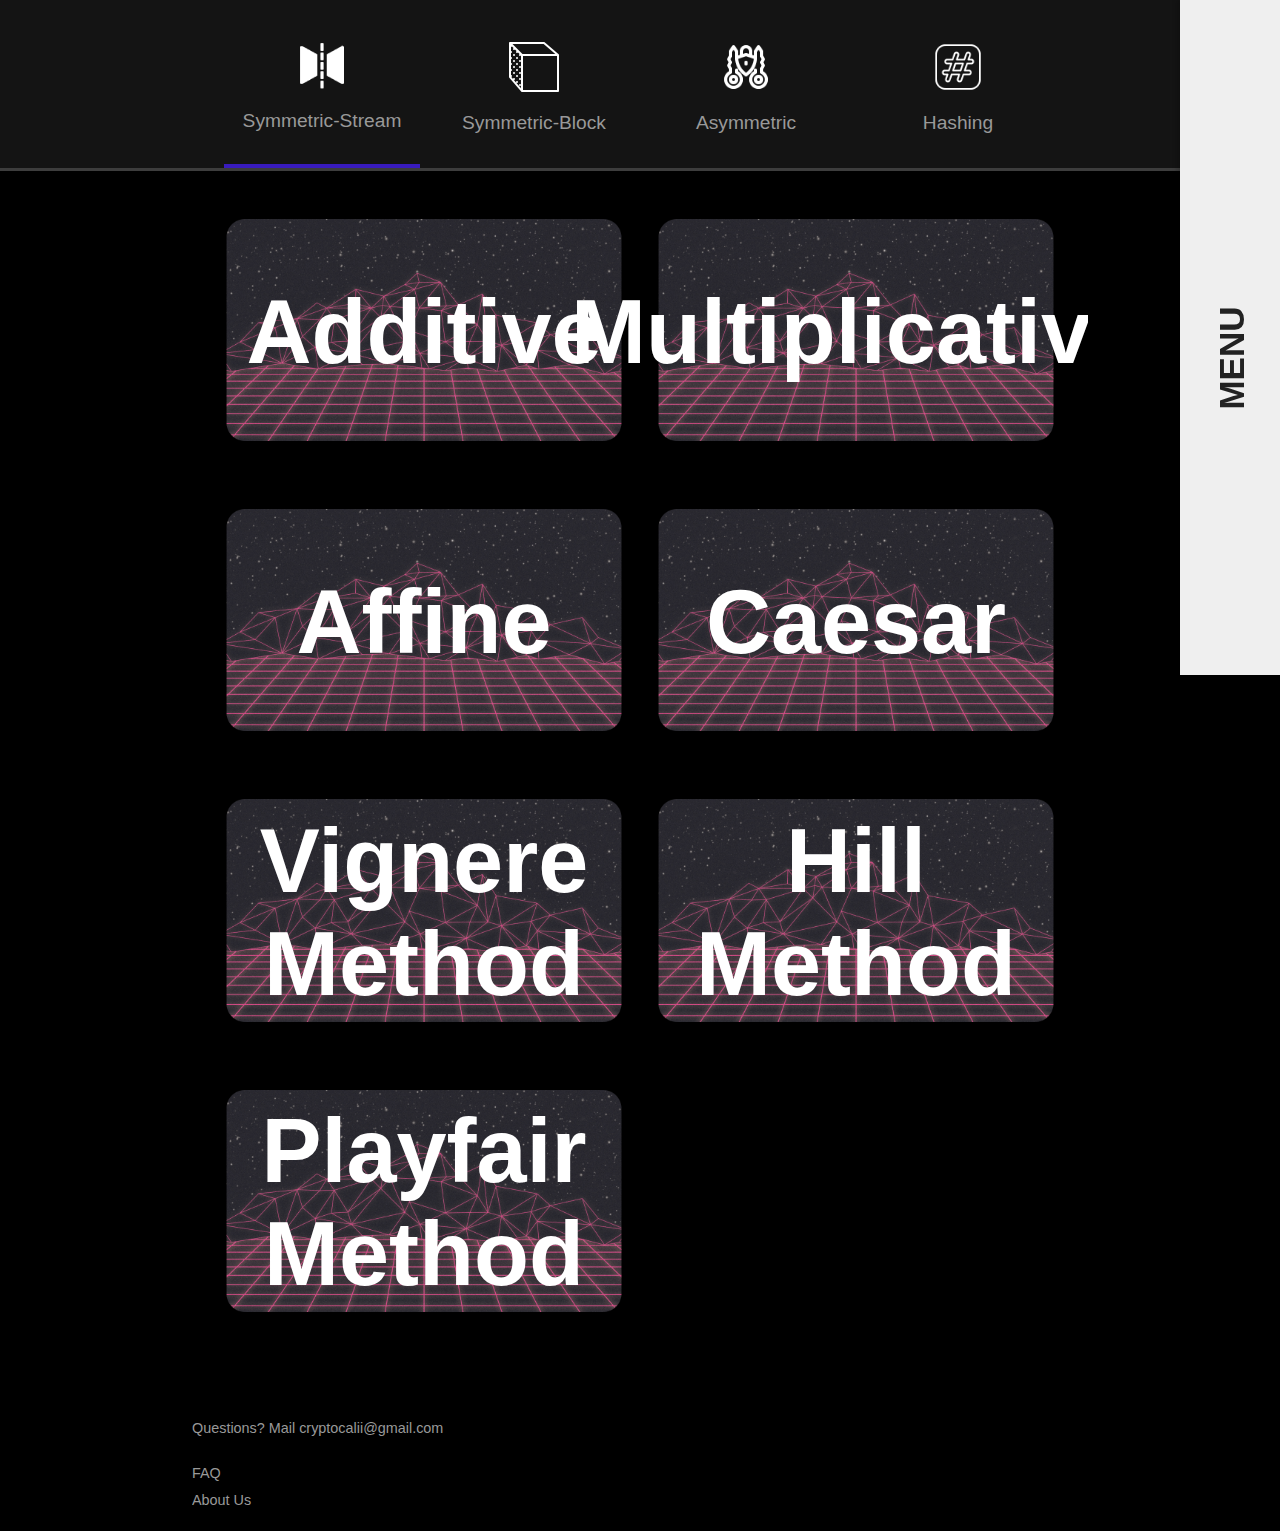
<file: route/main1.html>
<!DOCTYPE html>
<html lang="en" >
<head>
  <meta charset="UTF-8">
  <title>CryptoCalci</title>
  <link rel='stylesheet' href='https://use.fontawesome.com/releases/v5.8.2/css/all.css'><link rel="stylesheet" href="/css/main1.css">
  <link rel="stylesheet" type="text/css" href="https://netdna.bootstrapcdn.com/font-awesome/4.0.3/css/font-awesome.css" rel="stylesheet">

</head>
<body>
	<div class="menu">
		<div class="title">MENU</div>
		<ul class="nav">
		  <li><a href="/index.html">Home</a></li>
		  <li><a href="/route/main1.html">Algorithms</a></li>
		  <li><a href="#">About</a></li>
		  <li><a href="/route/main2.html">Services</a></li>
		  <li><a href="#">Contact</a></li>
		</ul>
	</div>
<!-- partial:index.partial.html -->
		<section class="tabs">
			<div class="container">
				<div id="tab-1" class="tab-item tab-border">
					<img src="/img/symic1.png"width="50"height="50"></i>
					<p class="hide-sm">Symmetric-Stream</p>
				</div>
				<div id="tab-4" class="tab-item">
					<img src="/img/blocksy.png"width="50"height="50"></i>
					<p class="hide-sm">Symmetric-Block</p>
				</div>
				<div id="tab-2" class="tab-item">
					<img src="/img/asymic1.png"width="50"height="50"></i>
					<p class="hide-sm">Asymmetric</p>
				</div>
				<div id="tab-3" class="tab-item">
					<img src="/img/hashic1.png"width="50"height="50"></i>
					<p class="hide-sm">Hashing</p>
				</div>
				
			</div>
		</section>

		<section class="tab-content">
			<div class="container">
				<!-- Tab Content 1 -->
				<div id="tab-1-content" class="tab-content-item show">
					<div class="tab-1-content-inner">
						<div class="work">
							<div class="imageContainer">
								<div class="caption center"><a href="/route/ag_add.html">Additive</a></div>
							<a href="/route/ag_add.html">
							<img src="/img/main.png">
							</a>
							</div>
						</div>
						<div class="work">
							<div class="imageContainer">
								<div class="caption center"><a href="/route/ag_mul.html">Multiplicative</a></div>
							<a href="/route/ag_mul.html">
							<img src="/img/main.png">
							</a>
							</div>
						</div>
						<div class="work">
							<div class="imageContainer">
								<div class="caption center"><a href="/route/ag_affine.html">Affine</a></div>
							<a href="/route/ag_affine.html">
							<img src="/img/main.png">
							</a>
							</div>
						</div>
						<div class="work">
							<div class="imageContainer">
								<div class="caption center"><a href="/route/ag_caeser.html">Caesar</a></div>
							<a href="/route/ag_caeser.html">
							<img src="/img/main.png">
							</a>
							</div>
						</div>
						<div class="work">
							<div class="imageContainer">
								<div class="caption center"><a href="/route/ag_vignere.html">Vignere Method</a></div>
							<a href="/route/ag_vignere.html">
							<img src="/img/main.png">
							</a>
							</div>
						</div>
						<div class="work">
							<div class="imageContainer">
								<div class="caption center"><a href="/route/ag_hillc.html">Hill Method</a></div>
							<a href="/route/ag_hillc.html">
							<img src="/img/main.png">
							</a>
							</div>
						</div>
						<div class="work">
							<div class="imageContainer">
								<div class="caption center"><a href="/route/ag_playfair.html">Playfair Method</a></div>
							<a href="/route/ag_playfair.html">
							<img src="/img/main.png">
							</a>
							</div>
						</div>
				</div>
				</div>
				
				<!-- Tab Content 4 -->
				<div id="tab-4-content" class="tab-content-item">
					<div class="tab-4-content-inner">
						<div class="work">
							<div class="imageContainer">
								<div class="caption center"><a href="/route/ag_aes.html">AES</a></div>
							<a href="/route/ag_aes.html">
							<img src="/img/main.png">
							</a>
							</div>
						</div>
						<div class="work">
							<div class="imageContainer">
								<div class="caption center"><a href="/route/ag_des.html">DES</a></div>
							<a href="/route/ag_des.html">
							<img src="/img/main.png">
							</a>
							</div>
						</div>
						<div class="work">
							<div class="imageContainer">
								<div class="caption center"><a href="/route/ag_rc4.html">RC-4</a></div>
							<a href="/route/ag_rc4.html">
							<img src="/img/main.png">
							</a>
							</div>
						</div>

				</div>
			</div>

				<!-- Tab Content 2 -->
				<div id="tab-2-content" class="tab-content-item">
					<div class="tab-2-content-top">

						<div class="work">
							<div class="imageContainer">
								<div class="caption center">RSA</div>
							<a href="/route/dummy.html">
							<img src="/img/main.png">
							</a>
							</div>
						</div>
						<div class="work">
							<div class="imageContainer">
								<div class="caption center">El-Gamal</div>
							<a href="/route/dummy.html">
							<img src="/img/main.png">
							</a>
							</div>
						</div>
					</div>
				</div>

				<!-- Tab Content 3 -->
				<div id="tab-3-content" class="tab-content-item">
					<div class="tab-3-content-bottom">
						<div class="work">
							<div class="imageContainer">
								<div class="caption center">SHA-256</div>
							<a href="/route/upcoming.html">
							<img src="/img/main.png">
							</a>
							</div>
						</div>
						<!-- <div class="work">
							<div class="imageContainer">
								<div class="caption center">SHA-256</div>
							<a href="/route/dummy.html">
							<img src="/img/main.png">
							</a>
							</div>
						</div> -->

				</div>
			</div>
		</section>

		<footer class="footer">
			<p>Questions? Mail cryptocalii@gmail.com</p>
			<div class="footer-cols">
				<ul>
					<li><a href="#">FAQ</a></li>
					<li><a href="#">About Us</a></li>
					<li><a href="#"></a></li>
					<!-- <li><a href="#">Corporate Information</a></li>
					<li><a href="#">Netflix Originals</a></li>
				</ul>
				<ul>
					<li><a href="#">Help Center</a></li>
					<li><a href="#">Jobs</a></li>
					<li><a href="#">Terms Of Use</a></li>
					<li><a href="#">Contact Us</a></li>
				</ul>
				<ul>
					<li><a href="#">Account</a></li>
					<li><a href="#">Redeem Gift Cards</a></li>
					<li><a href="#">Privacy</a></li>
					<li><a href="#">Speed Test</a></li>
				</ul>
				<ul>
					<li><a href="#">Media Center</a></li>
					<li><a href="#">Buy Gift Cards</a></li>
					<li><a href="#">Cookie Preferences</a></li>
					<li><a href="#">Legal Notices</a></li>
				</ul> -->
			</div>

		</footer>
<!-- partial -->
  <script  src="/js/script.js"></script>

</body>
</html>
</file>
<file: css/aboutus.css>
@import url("https://fonts.googleapis.com/css2?family=Merriweather:wght@900&family=Sumana:wght@700&display=swap");
body {
  align-items: center;
  display: flex;
  background: linear-gradient(0.25turn, #442daa, #4895a3, #000000);
  font-family: "arial", serif;
  flex-wrap: wrap;
  justify-content: center;
  height: 10vh;
  padding-top: 200px;
  margin: 0;
}
img{
  width: 50%;
  position: fixed;
}

.person {
  align-items: center;
  padding-top: 200px;
  display: flex;
  flex-direction: column;
  width: 280px;
}
.container {
  border-radius: 50%;
  height: 312px;
  -webkit-tap-highlight-color: transparent;
  transform: scale(0.48);
  transition: transform 250ms cubic-bezier(0.4, 0, 0.2, 1);
  width: 400px;
}
.container:after {
  background-color: #f2f2f2;
  content: "";
  height: 10px;
  position: absolute;
  top: 390px;
  width: 100%;
}
.container:hover {
  transform: scale(0.54);
}
.container-inner {
  clip-path: path(
    "M 390,400 C 390,504.9341 304.9341,590 200,590 95.065898,590 10,504.9341 10,400 V 10 H 200 390 Z"
  );
  position: relative;
  transform-origin: 50%;
  top: -200px;
}
.circle {
  background-color: #fee7d3;
  border-radius: 50%;
  cursor: pointer;
  height: 380px;
  left: 10px;
  pointer-events: none;
  position: absolute;
  top: 210px;
  width: 380px;
}
.img {
  pointer-events: none;
  position: relative;
  transform: translateY(20px) scale(1.15);
  transform-origin: 50% bottom;
  transition: transform 300ms cubic-bezier(0.4, 0, 0.2, 1);
}
.container:hover .img {
  transform: translateY(0) scale(1.2);
}
.img1 {
  left: 22px;
  top: 140px;
  width: 340px;
}
.img2 {
  left: -46px;
  top: 174px;
  width: 444px;
}
.img3 {
  left: -40px;
  top: 144px;
  width: 466px;
}
.divider {
  background-color: #ca6060;
  height: 1px;
  width: 160px;
}
.name {
  color: #ffffff;
  font-size: 36px;
  font-weight: 600;
  margin-top: 16px;
  text-align: center;
}
.title {
  color: #6e6e6e;
  font-family: arial;
  font-size: 14px;
  font-style: italic;
  margin-top: 4px;
}

.menu {
	font-weight: 300;
	background: #efefef;
	width: 310px;
	height: 60%;
	padding-left: 100px;
	position: fixed;
	z-index: 100;
	-webkit-box-shadow: -3px 0px 5px 0px rgba(0, 0, 0, 0.2);
	box-shadow: -3px 0px 5px 0px rgba(0, 0, 0, 0.2);
	right: -270px;
	transition: all 0.3s;
	-webkit-transition: all 0.3s;
	color: #222;
  }
  .menu:hover, .menu:focus {
	transform: translate3d(-170px, 0, 0);
	animation-timing-function: 1s ease-in;
  }
  .menu .title {
	top: 50%;
	position: absolute;
	top: 50%;
	-webkit-transform: translateY(-50%);
	-ms-transform: translateY(-50%);
	transform: translateY(-50%);
	transform: rotate(270deg);
	left: 0px;
	font-weight: 800;
	font-size: 35px;
  }
  .menu .nav {
	position: absolute;
	font-size: 40px;
	top: 50%;
	-webkit-transform: translateY(-50%);
	-ms-transform: translateY(-50%);
	transform: translateY(-50%);
	font-weight: 100;
  }
  .menu .nav li {
	padding-bottom: 30px;
	list-style-type: none;
  }
  .menu .nav li a {
	display: block;
	text-decoration: none;
	color: inherit;
	transition: all 0.3s;
	-webkit-transition: all 0.3s;
  }
  .menu .nav li a:hover {
	color: #aaa;
  }
  
  .intro {
	position: absolute;
	top: 30%;
	margin: 0 auto;
	left: 0;
	right: 0;
	font-size: 45px;
	text-align: center;
	font-style: italic;
  }
  
.active-menu {
	transform: translateX(-20%);
  }
</file>
<file: css/common.css>
body {
	font-family: 'Arial', sans-serif;
	-webkit-font-smoothing: antialiased;
	background: #000;
	color: #999;
}

ul {
	list-style: none;
}

h1,
h2,
h3,
h4 {
	color: rgb(0, 0, 0);
}

a {
	color: #fff;
	text-decoration: none;
}

p {
	margin: 0.5rem 0;
}
/* 
img {
	width: 100%;
} */
/*  */

.menu {
	font-weight: 300;
	background: #efefef;
	width: 310px;
	height: 60%;
	padding-left: 100px;
	position: fixed;
	z-index: 100;
	-webkit-box-shadow: -3px 0px 5px 0px rgba(0, 0, 0, 0.2);
	box-shadow: -3px 0px 5px 0px rgba(0, 0, 0, 0.2);
	right: -270px;
	transition: all 0.3s;
	-webkit-transition: all 0.3s;
	color: #222;
  }
  .menu:hover, .menu:focus {
	transform: translate3d(-170px, 0, 0);
	animation-timing-function: 1s ease-in;
  }
  .menu .title {
	top: 50%;
	position: absolute;
	top: 50%;
	-webkit-transform: translateY(-50%);
	-ms-transform: translateY(-50%);
	transform: translateY(-50%);
	transform: rotate(270deg);
	left: 0px;
	font-weight: 800;
	font-size: 35px;
  }
  .menu .nav {
	position: absolute;
	font-size: 40px;
	top: 50%;
	-webkit-transform: translateY(-50%);
	-ms-transform: translateY(-50%);
	transform: translateY(-50%);
	font-weight: 100;
  }
  .menu .nav li {
	padding-bottom: 30px;
	list-style-type: none;
  }
  .menu .nav li a {
	display: block;
	text-decoration: none;
	color: inherit;
	transition: all 0.3s;
	-webkit-transition: all 0.3s;
  }
  .menu .nav li a:hover {
	color: #aaa;
  }
  
  .intro {
	position: absolute;
	top: 30%;
	margin: 0 auto;
	left: 0;
	right: 0;
	font-size: 45px;
	text-align: center;
	font-style: italic;
  }
  
.active-menu {
	transform: translateX(-20%);
  }
/*  */
.center {
	position: absolute;
	top: 50%;
	left: 50%;
	transform: translate(-50%, -50%);
 }
/*  */
.showcase {
	width: 100%;
	height: 110vh;
	position: relative;
	background: url("/img/new.png") no-repeat center center/cover;
}

.showcase::after {
	content: '';
	position: absolute;
	top: 0;
	left: 0;
	width: 100%;
	height: 100%;
	z-index: 1;
	background: rgba(0, 0, 0, 0.6);
	box-shadow: inset 120px 100px 250px #000000, inset -120px -100px 250px #000000;
}

.showcase-top {
	position: relative;
	z-index: 2;
	height: 90px;
}

.showcase-top img {
	width: 170px;
	position: absolute;
	top: -45%;
	left: 50%;
	transform: translate(-50%, -50%);
	margin-left: 0;
}

.showcase-top a {
	position: absolute;
	top: 50%;
	right: 0;
	transform: translate(-50%, -50%);
}
  
  #pricing-table {
      margin: 80px auto;
      text-align: center;
      width: 1592px; /* total computed width = 222 x 3 + 226 */
  }
  
  #pricing-table .plan {
      font: 30px 'Lucida Sans', 'trebuchet MS', Arial, Helvetica;
      text-shadow: 0 1px rgba(255,255,255,.8);        
      background: #fff;      
      border: 50px solid rgb(5, 5, 5);
      color: #333;
      padding: 80px;
      width: 480px; /* plan width = 180 + 20 + 20 + 1 + 1 = 222px */      
      float: left;
      position: relative;
  }
  
  #pricing-table #most-popular {
      z-index: 2;
      top: -13px;
      border-width: 3px;
      padding: 30px 20px;
      -moz-border-radius: 5px;
      -webkit-border-radius: 5px;
      border-radius: 5px;
      -moz-box-shadow: 20px 0 10px -10px rgba(0, 0, 0, .15), -20px 0 10px -10px rgba(0, 0, 0, .15);
      -webkit-box-shadow: 20px 0 10px -10px rgba(0, 0, 0, .15), -20px 0 10px -10px rgba(0, 0, 0, .15);
      box-shadow: 20px 0 10px -10px rgba(0, 0, 0, .15), -20px 0 10px -10px rgba(0, 0, 0, .15);    
  }
  
  #pricing-table .plan:nth-child(1) {
      -moz-border-radius: 5px 0 0 5px;
      -webkit-border-radius: 5px 0 0 5px;
      border-radius: 5px 0 0 5px;        
  }
  
  #pricing-table .plan:nth-child(4) {
      -moz-border-radius: 0 5px 5px 0;
      -webkit-border-radius: 0 5px 5px 0;
      border-radius: 0 5px 5px 0;        
  }
  
  /* --------------- */	
  
  #pricing-table h3 {
      font-size: 20px;
      font-weight: normal;
      padding: 20px;
      margin: -20px -20px 50px -20px;
      background-color: #eee;
      background-image: -moz-linear-gradient(#fff,#eee);
      background-image: -webkit-gradient(linear, left top, left bottom, from(#fff), to(#eee));    
      background-image: -webkit-linear-gradient(#fff, #eee);
      background-image: -o-linear-gradient(#fff, #eee);
      background-image: -ms-linear-gradient(#fff, #eee);
      background-image: linear-gradient(#fff, #eee);
  }

  #pricing-table input {
    width: 100%;
    padding: 12px 20px;
    margin: 8px 0;
    box-sizing: border-box;
    font-size: 20px;
  }
  

  #pricing-table textarea{
    width: 100%;
    padding: 12px 10px;
    margin: 1px 0;
    box-sizing: border-box;
    font-size: 33px;
  }

  #pricing-table select{
    width: 100%;
    padding: 12px 10px;
    margin: 1px 0;
    box-sizing: border-box;
    font-size: 20px;
  }
  
  #pricing-table #most-popular h3 {
      background-color: #ddd;
      background-image: -moz-linear-gradient(#eee,#ddd);
      background-image: -webkit-gradient(linear, left top, left bottom, from(#eee), to(#ddd));    
      background-image: -webkit-linear-gradient(#eee, #ddd);
      background-image: -o-linear-gradient(#eee, #ddd);
      background-image: -ms-linear-gradient(#eee, #ddd);
      background-image: linear-gradient(#eee, #ddd);
      margin-top: -30px;
      padding-top: 30px;
      -moz-border-radius: 5px 5px 5px 5px;
      -webkit-border-radius: 5px 5px 5px 5px;
      border-radius: 5px 5px 5px 5px; 		
  }
  
  #pricing-table .plan:nth-child(1) h3 {
      -moz-border-radius: 5px 0 0 0;
      -webkit-border-radius: 5px 0 0 0;
      border-radius: 5px 0 0 0;       
  }
  
  #pricing-table .plan:nth-child(4) h3 {
      -moz-border-radius: 0 5px 0 0;
      -webkit-border-radius: 0 5px 0 0;
      border-radius: 0 5px 0 0;       
  }	
  
  /*  */
  /*  */
  #pricing-table .plan1 {
    font: 25px 'Lucida Sans', 'trebuchet MS', Arial, Helvetica;
    text-shadow: 0 1px rgba(255,255,255,.8);        
    background: #fff;      
    border: 20px solid rgb(5, 5, 5);
    color: #333;
    padding: 80px;
    width: 1300px; /* plan width = 180 + 20 + 20 + 1 + 1 = 222px */      
    float: left;
    position: relative;
}
/*  */
/*  */
  #pricing-table h3 span {
      display: block;
      font: bold 25px/100px Georgia, Serif;
      color: #777;
      background: #fff;
      border: 5px solid #fff;
      height: 100px;
      width: 100px;
      margin: 10px auto -65px;
      -moz-border-radius: 100px;
      -webkit-border-radius: 100px;
      border-radius: 100px;
      -moz-box-shadow: 0 5px 20px #ddd inset, 0 3px 0 #999 inset;
      -webkit-box-shadow: 0 5px 20px #ddd inset, 0 3px 0 #999 inset;
      box-shadow: 0 5px 20px #ddd inset, 0 3px 0 #999 inset;
  }

  /* --------------- */
  
  #pricing-table ul {
      margin: 20px 0 0 0;
      padding: 0;
      list-style: none;
  }
  
  #pricing-table li {
      border-top: 1px solid #ddd;
      padding: 10px 0;
  }
  
  /* --------------- */
      
  #pricing-table .signup {
      position: relative;
      padding: 10px 20px;
      margin: 45px 0px 0px 0px;  
      color: #fff;
      font: bold 25px Arial, Helvetica;
      text-transform: uppercase;
      text-decoration: none;
      display: inline-block;       
      background-color: #381bbd;
      background-image: -moz-linear-gradient(#381bbd);
      background-image: -webkit-gradient(linear, left top, left bottom, from(#381bbd), to(#381bbd));    
      background-image: -webkit-linear-gradient(#381bbd, #381bbd);
      background-image: -o-linear-gradient(#381bbd, #381bbd);
      background-image: -ms-linear-gradient(#381bbd, #381bbd);
      background-image: linear-gradient(#381bbd, #381bbd);
      -moz-border-radius: 3px;
      -webkit-border-radius: 3px;
      border-radius: 3px;     
      text-shadow: 0 1px 0 rgba(0,0,0,.3);        
      -moz-box-shadow: 0 1px 0 rgba(255, 255, 255, .5), 0 2px 0 rgba(0, 0, 0, .7);
      -webkit-box-shadow: 0 1px 0 rgba(255, 255, 255, .5), 0 2px 0 rgba(0, 0, 0, .7);
      box-shadow: 0 1px 0 rgba(255, 255, 255, .5), 0 2px 0 rgba(0, 0, 0, .7);
  }
  
  #pricing-table .signup:hover {
      background-color: #381bbd;
      background-image: -moz-linear-gradient(#381bbd, #381bbd);
      background-image: -webkit-gradient(linear, left top, left bottom, from(#381bbd), to(#381bbd));      
      background-image: -webkit-linear-gradient(#381bbd, #381bbd);
      background-image: -o-linear-gradient(#381bbd, #381bbd);
      background-image: -ms-linear-gradient(#381bbd, #381bbd);
      background-image: linear-gradient(#381bbd, #381bbd); 
  }
  
  #pricing-table .signup:active, #pricing-table .signup:focus {
      background: #000000;       
      top: 2px;
      -moz-box-shadow: 0 0 3px rgba(0, 0, 0, .7) inset;
      -webkit-box-shadow: 0 0 3px rgba(0, 0, 0, .7) inset;
      box-shadow: 0 0 3px rgba(0, 0, 0, .7) inset; 
  }
  
  /* --------------- */
  
  .clear:before, .clear:after {
    content:"";
    display:table
  }
  
  .clear:after {
    clear:both
  }
  
  .clear {
    zoom:1
  }
</file>
<file: css/ag_hillc.css>
body {
	font-family: 'Arial', sans-serif;
	-webkit-font-smoothing: antialiased;
	background: #000;
	color: #999;
  padding: 25;
}

ul {
	list-style: none;
}

h1,
h2,
h3,
h4 {
	color: #fff;
}

a {
	color: #fff;
	text-decoration: none;
}

p {
	margin: 0.5rem 0;
}
/* 
img {
	width: 100%;
} */

.menu {
	font-weight: 300;
	background: #efefef;
	width: 310px;
	height: 60%;
	padding-left: 100px;
	position: fixed;
	z-index: 100;
	-webkit-box-shadow: -3px 0px 5px 0px rgba(0, 0, 0, 0.2);
	box-shadow: -3px 0px 5px 0px rgba(0, 0, 0, 0.2);
	right: -270px;
	transition: all 0.3s;
	-webkit-transition: all 0.3s;
	color: #222;
  }
  .menu:hover, .menu:focus {
	transform: translate3d(-170px, 0, 0);
	animation-timing-function: 1s ease-in;
  }
  .menu .title {
	top: 50%;
	position: absolute;
	top: 50%;
	-webkit-transform: translateY(-50%);
	-ms-transform: translateY(-50%);
	transform: translateY(-50%);
	transform: rotate(270deg);
	left: 0px;
	font-weight: 800;
	font-size: 35px;
  }
  .menu .nav {
	position: absolute;
	font-size: 40px;
	top: 50%;
	-webkit-transform: translateY(-50%);
	-ms-transform: translateY(-50%);
	transform: translateY(-50%);
	font-weight: 100;
  }
  .menu .nav li {
	padding-bottom: 30px;
	list-style-type: none;
  }
  .menu .nav li a {
	display: block;
	text-decoration: none;
	color: inherit;
	transition: all 0.3s;
	-webkit-transition: all 0.3s;
  }
  .menu .nav li a:hover {
	color: #aaa;
  }
  
  .intro {
	position: absolute;
	top: 30%;
	margin: 0 auto;
	left: 0;
	right: 0;
	font-size: 45px;
	text-align: center;
	font-style: italic;
  }
  
.active-menu {
	transform: translateX(-20%);
  }
/*  */
.center {
	position: absolute;
	top: 50%;
	left: 50%;
	transform: translate(-50%, -50%);
 }
/*  */
.showcase {
	width: 100%;
	height: 110vh;
	position: relative;
	background: url("/img/new.png") no-repeat center center/cover;
}

.showcase::after {
	content: '';
	position: absolute;
	top: 0;
	left: 0;
	width: 100%;
	height: 100%;
	z-index: 1;
	background: rgba(0, 0, 0, 0.6);

}

.showcase-top {
	position: relative;
	z-index: 2;
	height: 90px;
}

.showcase-top img {
	width: 170px;
	position: absolute;
	top: -45%;
	left: 50%;
	transform: translate(-50%, -50%);
	margin-left: 0;
}

.showcase-top a {
	position: absolute;
	top: 50%;
	right: 0;
	transform: translate(-50%, -50%);
}
  
  #pricing-table {
      margin: 100px auto;
      text-align: center;
      width: 892px; /* total computed width = 222 x 3 + 226 */
  }
  
  #pricing-table .plan {
      font: 12px 'Lucida Sans', 'trebuchet MS', Arial, Helvetica;
      text-shadow: 0 1px rgba(255,255,255,.8);        
      background: #fff;      
      border: 50px solid rgb(5, 5, 5);
      color: #333;
      padding: 80px;
      width: 180px; /* plan width = 180 + 20 + 20 + 1 + 1 = 222px */      
      float: left;
      position: relative;
  }
  
  #pricing-table #most-popular {
      z-index: 2;
      top: -13px;
      border-width: 3px;
      padding: 30px 20px;
      -moz-border-radius: 5px;
      -webkit-border-radius: 5px;
      border-radius: 5px;
   
  }
  
  #pricing-table .plan:nth-child(1) {
      -moz-border-radius: 5px 0 0 5px;
      -webkit-border-radius: 5px 0 0 5px;
      border-radius: 5px 0 0 5px;        
  }
  
  #pricing-table .plan:nth-child(4) {
      -moz-border-radius: 0 5px 5px 0;
      -webkit-border-radius: 0 5px 5px 0;
      border-radius: 0 5px 5px 0;        
  }
  
  /* --------------- */	
  
  #pricing-table h3 {
      font-size: 20px;
      font-weight: normal;
      padding: 20px;
      margin: -20px -20px 50px -20px;
      background-color: #eee;
      background-image: -moz-linear-gradient(#fff,#eee);
      background-image: -webkit-gradient(linear, left top, left bottom, from(#fff), to(#eee));    
      background-image: -webkit-linear-gradient(#fff, #eee);
      background-image: -o-linear-gradient(#fff, #eee);
      background-image: -ms-linear-gradient(#fff, #eee);
      background-image: linear-gradient(#fff, #eee);
  }
  
  #pricing-table #most-popular h3 {
      background-color: #ddd;
      background-image: -moz-linear-gradient(#eee,#ddd);
      background-image: -webkit-gradient(linear, left top, left bottom, from(#eee), to(#ddd));    
      background-image: -webkit-linear-gradient(#eee, #ddd);
      background-image: -o-linear-gradient(#eee, #ddd);
      background-image: -ms-linear-gradient(#eee, #ddd);
      background-image: linear-gradient(#eee, #ddd);
      margin-top: -30px;
      padding-top: 30px;
      -moz-border-radius: 5px 5px 5px 5px;
      -webkit-border-radius: 5px 5px 5px 5px;
      border-radius: 5px 5px 5px 5px; 		
  }
  
  #pricing-table .plan:nth-child(1) h3 {
      -moz-border-radius: 5px 0 0 0;
      -webkit-border-radius: 5px 0 0 0;
      border-radius: 5px 0 0 0;       
  }
  
  #pricing-table .plan:nth-child(4) h3 {
      -moz-border-radius: 0 5px 0 0;
      -webkit-border-radius: 0 5px 0 0;
      border-radius: 0 5px 0 0;       
  }	
  
  /*  */
  /*  */
    
  #pricing-table .plan1 {
    font: 12px 'Lucida Sans', 'trebuchet MS', Arial, Helvetica;
    text-shadow: 0 1px rgba(255,255,255,.8);        
    background: #fff;      
    border: 120px solid rgb(5, 5, 5);
    color: #333;
    padding: 80px;
    width: 450px; /* plan width = 180 + 20 + 20 + 1 + 1 = 222px */      
    float: left;
    position: relative;
}

/*  */
/*  */
  #pricing-table h3 span {
      display: block;
      font: bold 25px/100px Georgia, Serif;
      color: #777;
      background: #fff;
      border: 5px solid #fff;
      height: 100px;
      width: 100px;
      margin: 10px auto -65px;
      -moz-border-radius: 100px;
      -webkit-border-radius: 100px;
      border-radius: 100px;

  }
  
  /* --------------- */
  
  #pricing-table ul {
      margin: 20px 0 0 0;
      padding: 0;
      list-style: none;
  }
  
  #pricing-table li {
      border-top: 1px solid #ddd;
      padding: 10px 0;
  }
  
  /* --------------- */
      
  #pricing-table .signup {
      position: relative;
      padding: 10px 20px;
      margin: 45px 0px 0px 85px;  
      color: #fff;
      font: bold 14px Arial, Helvetica;
      text-transform: uppercase;
      text-decoration: none;
      display: inline-block;       
      background-color: #381bbd;
      background-image: -moz-linear-gradient(#381bbd);
      background-image: -webkit-gradient(linear, left top, left bottom, from(#381bbd), to(#381bbd));    
      background-image: -webkit-linear-gradient(#381bbd, #381bbd);
      background-image: -o-linear-gradient(#381bbd, #381bbd);
      background-image: -ms-linear-gradient(#381bbd, #381bbd);
      background-image: linear-gradient(#381bbd, #381bbd);
      -moz-border-radius: 3px;
      -webkit-border-radius: 3px;
      border-radius: 3px;     

  }
  
  #pricing-table .signup:hover {
      background-color: #381bbd;
      background-image: -moz-linear-gradient(#381bbd, #381bbd);
      background-image: -webkit-gradient(linear, left top, left bottom, from(#381bbd), to(#381bbd));      
      background-image: -webkit-linear-gradient(#381bbd, #381bbd);
      background-image: -o-linear-gradient(#381bbd, #381bbd);
      background-image: -ms-linear-gradient(#381bbd, #381bbd);
      background-image: linear-gradient(#381bbd, #381bbd); 
  }
  
  #pricing-table .signup:active, #pricing-table .signup:focus {
      background: #000000;       
      top: 2px;

  }
  
  /* --------------- */
  
  .clear:before, .clear:after {
    content:"";
    display:table
  }
  
  .clear:after {
    clear:both
  }
  
  .clear {
    zoom:1
  }

#textP, #textC {
  padding: 10px;
  width: 50%;
  height: 150px;
  margin-left: 50px;
}

#choice {
  color: black;
  border: 1px solid black;
  border-radius: 5px;
  padding: 10px;
}

#encT, #decT {
  color: #000;
  width: 50%;
  height: 80px;
  font-size: 20px;
  margin-left: 50px;
  margin-top: 100px;
}


#subButton {
  background-color: #381bbd;
  border: none;
  border-radius: 5px;
  color: black;
  height: 50px;
  font-size: 12pt;
  font-weight: 600;
  margin-left: 20px;
  padding: 15px 32px;
  text-align: center;
  text-decoration: none;
  font-size: 16px;
}

#subButtonH {
  background-color: #381bbd;
  border: none;
  border-radius: 5px;
  color: black;
  height: 50px;
  font-size: 12pt;
  font-weight: 600;
  margin-top: 30px;
  margin-bottom: 10px;
  padding: 15px 32px;
  text-align: center;
  text-decoration: none;
  font-size: 16px;
}

#encButton0, #decButton0 {
  background-color: #381bbd;
  border: none;
  border-radius: 5px;
  color: black;
  display: block;
  height: 50px;
  font-size: 12pt;
  font-weight: 600;
  margin-top: 20px;
  margin-left: 50px;
  padding: 15px 32px;
  text-align: center;
  text-decoration: none;
  font-size: 16px;
}

#enhButton0, #dehButton0 {
  background-color: #381bbd;
  border: none;
  border-radius: 5px;
  color: black;
  display: inline;
  height: 50px;
  font-size: 12pt;
  font-weight: 600;
  margin: 5px;
  padding: 15px 32px;
  text-align: center;
  text-decoration: none;
  font-size: 16px;
}

#EDMenu {
  visibility: hidden;
  margin-top: 25px;
  margin-bottom: 25px;
}


#decButton0 {
  background-color: #381bbd;
  margin-top: -50px;
  margin-left: 200px;
}

#encButton, #decButton {
  background-color: #381bbd;
  border: none;
  position: relative;
  border-radius: 5px;
  color: black;
  display: block;
  height: 50px;
  font-size: 12pt;
  font-weight: 600;
  top: 25px;
  left: 50px;
  padding: 15px 32px;
  text-align: center;
  text-decoration: none;
  font-size: 16px;
}

#Home {
  background-color: #c1c8c1
  border: none;
  border-radius: 5px;
  color: black;
  height: 50px;
  font-size: 12pt;
  font-weight: 600;
  width: 120px;
  padding: 15px 32px;
  text-align: center;
  text-decoration: none;
  font-size: 16px;
}

#m22 {
  border: 1px solid #404440;
  position: relative;
  left: 125px;
  top: 5px;
  width: 160px;
  margin-top: 50px;
  padding: 10px;
}

#m33 {
  border: 1px solid #404440;
  visibility: hidden;
  position: absolute;
  left: 140px;
  top: 390px;
  width: 300px;
  height: 160px;
  margin-top: 30px;
  padding: 10px;
}

input[type="number"] {
  width: 50px;
  height: 30px;
  margin: 5px;
  padding: 5px;
}

p#inputT {
  font-size: 16pt;
  display: inline-block;
  margin-top: 50px;
}

#inputTM {
  font-size: 16pt;
  display: inline-block;
  margin-top: 10px;
}

p#inputP, #inputC {
  font-size: 16pt;
  margin-left: 50px;
  margin-top: 50px;
}

#intext {
  margin-left: 20px;
  padding: 10px;
  width: 30%;
}

input[type=text] {
  border-radius: 4px;
}
</file>
<file: css/main1.css>
/* Global Styles */
:root {
	--primary-color: #381bbd;
	--dark-color: #141414;
	--light-color: #f4f4f4;
}

* {
	box-sizing: border-box;
	margin: 0;
	padding: 0;
}

body {
	font-family: 'Arial', sans-serif;
	-webkit-font-smoothing: antialiased;
	background: #000;
	color: #999;
}

ul {
	list-style: none;
}

h1,
h2,
h3,
h4 {
	color: #fff;
}

a {
	color: #fff;
	text-decoration: none;
}

p {
	margin: 0.5rem 0;
}
/* 
img {
	width: 100%;
} */
		 
/*  */

.menu {
	font-weight: 300;
	background: #efefef;
	width: 290px;
	height: 75%;
	padding-left: 100px;
	position: fixed;
	z-index: 100;
	-webkit-box-shadow: -3px 0px 5px 0px rgba(0, 0, 0, 0.2);
	box-shadow: -3px 0px 5px 0px rgba(0, 0, 0, 0.2);
	right: -190px;
	transition: all 0.3s;
	-webkit-transition: all 0.3s;
	color: #222;
  }
  .menu:hover, .menu:focus {
	transform: translate3d(-170px, 0, 0);
	animation-timing-function: 1s ease-in;
  }
  .menu .title {
	top: 50%;
	position: absolute;
	top: 50%;
	-webkit-transform: translateY(-50%);
	-ms-transform: translateY(-50%);
	transform: translateY(-50%);
	transform: rotate(270deg);
	left: 0px;
	font-weight: 800;
	font-size: 35px;
  }
  .menu .nav {
	position: absolute;
	font-size: 40px;
	top: 50%;
	-webkit-transform: translateY(-50%);
	-ms-transform: translateY(-50%);
	transform: translateY(-50%);
	font-weight: 100;
  }
  .menu .nav li {
	padding-bottom: 60px;
	list-style-type: none;
  }
  .menu .nav li a {
	display: block;
	text-decoration: none;
	color: inherit;
	transition: all 0.3s;
	-webkit-transition: all 0.3s;
  }
  .menu .nav li a:hover {
	color: #aaa;
  }
  
  .intro {
	position: absolute;
	top: 30%;
	margin: 0 auto;
	left: 0;
	right: 0;
	font-size: 45px;
	text-align: center;
	font-style: italic;
  }
  
.active-menu {
	transform: translateX(-20%);
  }
/*  */
.center {
	position: absolute;
	top: 50%;
	left: 50%;
	transform: translate(-50%, -50%);
 }
 
.showcase {
	width: 100%;
	height: 110vh;
	position: relative;
	background: url("bg1.jfif") no-repeat center center/cover;
}

.showcase::after {
	content: '';
	position: absolute;
	top: 0;
	left: 0;
	width: 100%;
	height: 100%;
	z-index: 1;
	background: rgba(0, 0, 0, 0.6);
	box-shadow: inset 120px 100px 250px #000000, inset -120px -100px 250px #000000;
}

.showcase-top {
	position: relative;
	z-index: 2;
	height: 90px;
}

.showcase-top img {
	width: 170px;
	position: absolute;
	top: 50%;
	left: 50%;
	transform: translate(-50%, -50%);
	margin-left: 0;
}

.showcase-top a {
	position: absolute;
	top: 50%;
	right: 0;
	transform: translate(-50%, -50%);
}

.showcase-content {
	position: relative;
	z-index: 2;
	width: 65%;
	margin: auto;
	display: flex;
	flex-direction: column;
	justify-content: center;
	align-items: center;
	text-align: center;
	margin-top: 6rem;
}

.showcase-content h1 {
	font-weight: 700;
	font-size: 5.2rem;
	line-height: 1.1;
	margin: 0 0 2rem;
}

.showcase-content p {
	text-transform: uppercase;
	color: #fff;
	font-weight: 400;
	font-size: 1.9rem;
	line-height: 1.25;
	margin: 0 0 2rem;
}

/* Tabs */
.tabs {
	background: var(--dark-color);
	padding-top: 1rem;
	border-bottom: 3px solid #3d3d3d;
	border-right: none;
}

.tabs .container {
	display: grid;
	grid-template-columns: repeat(4, 1fr);
	grid-gap: 1rem;
	align-items: center;
	justify-content: center;
	text-align: center;
}

.tabs p {
	font-size: 1.2rem;
	padding-top: 0.5rem;
}

.tabs .container > div {
	padding: 1.5rem 0;
}

.tabs .container > div:hover {
	color: #fff;
	cursor: pointer;
}

.tab-border {
	border-bottom: var(--primary-color) 4px solid;
}

/* Tab Content */
.tab-content {
	padding: 3rem 0;
	background: #000;
	color: #fff;
}

/* Hide initial content */
#tab-1-content,
#tab-4-content,
#tab-2-content,
#tab-3-content {
	display: none;
	opacity: 0;
}

.show {
	display: block !important;
	opacity: 1 !important;
	transition: all 1000 ease-in;
}

#tab-1-content .tab-1-content-inner {
	display: grid;
	grid-template-columns: repeat(2, 1fr);
	grid-gap: 2rem;
	align-items: center;
	justify-content: center;
}

#tab-2-content .tab-2-content-top {
	display: grid;
	grid-template-columns: repeat(2, 1fr);
	grid-gap: 2rem;
	justify-content: center;
	align-items: center;
}

#tab-3-content .tab-3-content-bottom {
	display: grid;
	grid-template-columns: repeat(2, 1fr);
	grid-gap: 2rem;
	justify-content: center;
	align-items: center;
}

#tab-4-content .tab-4-content-inner {
	display: grid;
	grid-template-columns: repeat(2, 1fr);
	grid-gap: 2rem;
	align-items: center;
	justify-content: center;
}

.table {
	width: 100%;
	margin-top: 2rem;
	border-collapse: collapse;
	border-spacing: 0;
}

.table thead th {
	text-transform: uppercase;
	padding: 0.8rem;
}

.table tbody {
	display: table-row-group;
	vertical-align: middle;
	border-color: inherit;
}

.table tbody tr td {
	color: #999;
	padding: 0.8rem 1.2rem;
	text-align: center;
}

.table tbody tr td:first-child {
	text-align: left;
}

.table tbody tr:nth-child(odd) {
	background: #222;
}

.footer {
	max-width: 70%;
	margin: 1rem auto;
	overflow: auto;
}

.footer,
.footer a {
	color: #999;
	font-size: 0.9rem;
}

.footer p {
	margin-bottom: 1.5rem;
}

.footer .footer-cols {
	display: grid;
	grid-template-columns: repeat(4, 1fr);
	grid-gap: 2rem;
}

.footer li {
	line-height: 1.9;
}

.footer .lang-select {
	margin-top: 2rem;
	color: #999;
	background-color: #000;
	background-image: none;
	border: 1px solid #333;
	padding: 1rem 1.2rem;
	border-radius: 5px;
}

/* Container */
.container {
	max-width: 70%;
	margin: auto;
	overflow: hidden;
	padding: 0 2rem;
}

/* Text Styles */
.text-xl {
	font-size: 2rem;
}

.text-lg {
	font-size: 1.8rem;
	margin-bottom: 1rem;
}

.text-md {
	margin-bottom: 1.5rem;
	font-size: 1.2rem;
}

.text-center {
	text-align: center;
}

.text-dark {
	color: #999;
}

/* Buttons */
.btn {
	display: inline-block;
	background: var(--primary-color);
	color: #fff;
	padding: 0.4rem 1.3rem;
	font-size: 1rem;
	text-align: center;
	border: none;
	cursor: pointer;
	margin-right: 0.5rem;
	transition: opacity 0.2s ease-in;
	outline: none;
	box-shadow: 0 1px 0 rgba(0, 0, 0, 0.45);
	border-radius: 2px;
}

.btn:hover {
	opacity: 0.9;
}

.btn-rounded {
	border-radius: 5px;
}

.btn-xl {
	font-size: 2rem;
	padding: 1.5rem 2.1rem;
	text-transform: uppercase;
}

.btn-lg {
	font-size: 1rem;
	padding: 0.8rem 1.3rem;
	text-transform: uppercase;
}

.btn-icon {
	margin-left: 1rem;
}

@media (max-width: 960px) {

		.showcase {
		height: 70vh;
	}

	.hide-sm {
		display: none;
	}

	.showcase-top img {
		top: 30%;
		left: 5%;
		transform: translate(0);
	}

	.showcase-content h1 {
		font-size: 3.7rem;
		line-height: 1;
	}

	.showcase-content p {
		font-size: 1.5rem;
	}

	.footer .footer-cols {
		grid-template-columns: repeat(2, 1fr);
	}

	.btn-xl {
		font-size: 1.5rem;
		padding: 1.4rem 2rem;
		text-transform: uppercase;
	}

	.text-xl {
		font-size: 1.5rem;
	}

	.text-lg {
		font-size: 1.3rem;
		margin-bottom: 1rem;
	}

	.text-md {
		margin-bottom: 1rem;
		font-size: 1.2rem;
	}
}

@media (max-width: 700px) {
	.showcase::after {
		background: rgba(0, 0, 0, 0.6);
		box-shadow: inset 80px 80px 150px #000000, inset -80px -80px 150px #000000;
	}

	.showcase-content h1 {
		font-size: 2.5rem;
		line-height: 1;
	}

	.showcase-content p {
		font-size: 1rem;
	}

	#tab-1-content .tab-1-content-inner {
		grid-template-columns: 1fr;
		text-align: center;
	}
	#tab-4-content .tab-4-content-inner {
		grid-template-columns: 1fr;
		text-align: center;
	}

	#tab-2-content .tab-2-content-top {
		display: block;
		text-align: center;
	}

	#tab-2-content .tab-2-content-bottom {
		margin-top: 2rem;
		display: grid;
		grid-template-columns: 1fr;
		grid-gap: 2rem;
		text-align: center;
	}
	#tab-4-content .tab-4-content-bottom {
		margin-top: 2rem;
		display: grid;
		grid-template-columns: 1fr;
		grid-gap: 2rem;
		text-align: center;
	}

	.btn-xl {
		font-size: 1rem;
		padding: 1.2rem 1.6rem;
		text-transform: uppercase;
	}
}

@media(max-height: 600px) {
  .showcase-content {
	margin-top: 3rem;
}
}
.works {
	-webkit-column-count: 3; 
	-moz-column-count: 3;
	column-count: 3;
	-webkit-column-gap: 2rem;
	-moz-column-gap: 2rem;
	column-gap: 2rem;
	-webkit-column-width: 33.3%;
	-moz-column-width: 33.3%;
	column-width: 33.3%;
	margin-top: 1rem;
  }
	.work, .lab {
	  display: block;
	  min-height: auto;
	  cursor: pointer;
	  transition: all 0.3s ease-in-out;
	  margin-bottom: 2rem;
	}
	  .work img {
		max-width: 100%;
	  }
		.work:hover {
		  transform: translateY(-10px);
		}

.imageContainer {

			display: inline-block;
			position: relative;
			text-align: center;
			color: rgb(255, 255, 255);
		 }
	.caption{
			font-size: 90px;
			font-weight: bolder;
			font-family: 'Segoe UI', Tahoma, Geneva, Verdana, sans-serif;
		 }
		 .center {
			position: absolute;
			top: 50%;
			left: 50%;
			transform: translate(-50%, -50%);
		 }
</file>
